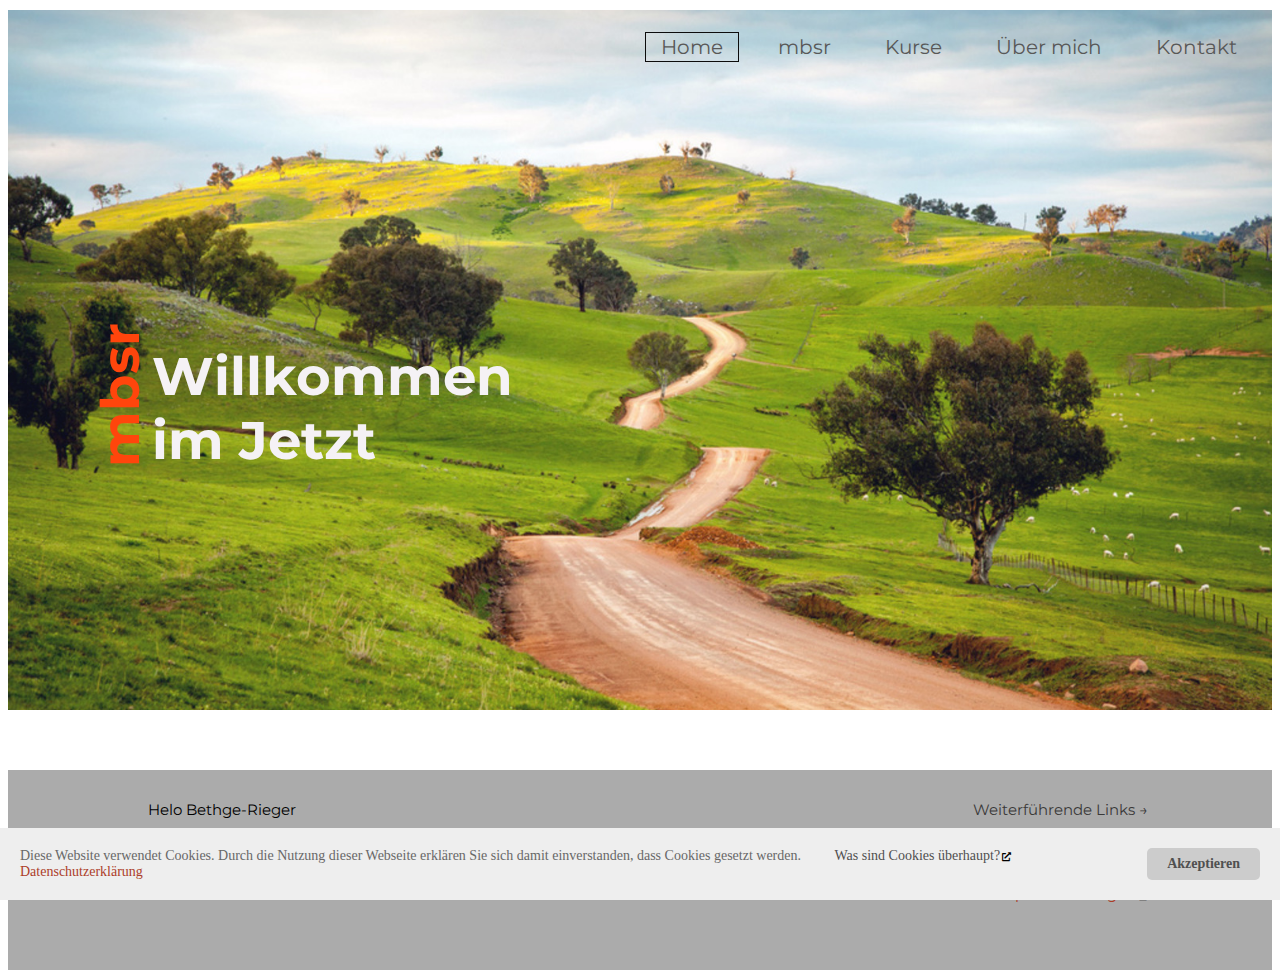
<file: index.html>
<!DOCTYPE html>
<html lang="en">

<head>
    <meta charset="UTF-8">
    <meta name="viewport" content="width=device-width, initial-scale=1.0">
    <meta name="robots" content="index, follow, archive" />
    <meta name="author" content="Helo Bethge-Rieger">
    <meta name="description" content="Achtsamkeit (engl. mindfulness) ist ein Moment passiver Geistesgegenwart, in dem ein Mensch hellwach
        den gegenwärtigen Zustand seiner direkten Umwelt, seines Körpers und seines Gemüts erfährt, ohne von
        Gedankenströmen, Erinnerungen, Phantasien oder starken Emotionen abgelenkt zu sein, ohne darüber nachzudenken
        oder diese Wahrnehmungen zu bewerten. ">
    <meta name="keywords" content="Achtsamkeit, Stressabbau, mbsr ">
    <meta http-equiv="X-UA-Compatible" content="ie=edge">
    <link href="https://fonts.googleapis.com/css?family=Roboto:300&display=swap" rel="stylesheet">
    <link href="https://fonts.googleapis.com/css?family=Montserrat&display=swap" rel="stylesheet">
    <link rel="stylesheet" href="./CSS/style.css">
    <link rel="stylesheet" href="./CSS/all.css"> <!-- FontAwesome -->
    <title>mbsr im Allgäu | Willkommen zur Achtsamkeit</title>
</head>

<body>
    <header>
        <div class="header-bg-index">
            <div class="header-nav sticky">
                <ul>
                    <li class="listnav current"><a href="index.html">Home</a></li>
                    <li class="listnav"><a href="was-ist-mbsr.html">mbsr</a></li>
                    <li class="listnav"><a href="mbsr-kurse.html">Kurse</a></li>
                    <li class="listnav"><a href="uebermich.html">&Uuml;ber mich</a></li>
                    <li class="listnav"><a href="mbsr-kontakt.html">Kontakt</a></li>
                </ul>
            </div>
            <div class="header-logo-index">
                <div class="header-logo-vert">
                    <h1><span class="logo-vertical">mbsr </span></h1>
                </div>

                <div class="header-logo-hor">

                    <h1>Willkommen<br>im Jetzt</h1>
                </div>
            </div>
        </div>
    </header>
    <!-- <div class="main-wrapper">
        <article>
            <div class="top-content">

            </div>
            <div class="content-einzel">

            </div> -->
    <!-- content-einzel ENDE
        </article>
    </div> -->
    <div class="footer-wrapper">
        <footer>
            <div class="footer-content-doppel">
                <div class="footer-cd-doppel">
                    <div class="footer-titel">
                        <p>Helo Bethge-Rieger</p>
                    </div>

                    <div class="footer-nav">
                        <ul>
                            <li class="listfooter"><a href="impressum.html">Impressum</a> |</li>
                            <li class="listfooter"><a href="datenschutz.html">Datenschutz</a> |</li>
                            <li class="listfooter"><a href="geschaeftsbed.html">Allg. Gesch&auml;ftsbedingungen</a></li>
                        </ul>
                    </div>

                    <div class="footer-abschluss">
                        <p>&#169; <span class="nach-copy">2019 Nannenbach 6, 88299 Leutkirch</span>
                        </p>
                    </div>
                </div>
                <div class="footer-cd-doppel">
                    <div class="footer-titel-weiter">
                        <p> Weiterführende Links &#8594;</p>
                    </div>
                    <div class="footer-nav-weiter">
                        <ul>

                            <li class="listfooter-weiter"><a href="https://www.mbsr-verband.de">mbsr-Verband</a></li>
                            <li class="listfooter-weiter"><a href="https://www.mbsr-freiburg.de">Europ&auml;isches
                                    Institut
                                    für Achtsamkeit in Freiburg</a>
                            </li>
                            <li class="listfooter-weiter"><a
                                    href="https://www.supervision-allgaeu.de">Supervision-Allg&auml;u</a></li>
                        </ul>
                    </div>
                </div>
            </div>
        </footer>
    </div>

    <!-- Cookie Banner Script Start -->
    <div id="mbmcookie">
        <a onClick="var d = new Date();d = new Date(d.getTime() +1000*60*60*24*90);document.cookie = 'mbmcookie=1;expires='+ d.toGMTString() + ';';document.getElementById('mbmcookie').style.display = 'none';"
            class="button">Akzeptieren</a>
        <p class="cookiemessage">Diese Website verwendet Cookies. Durch die Nutzung dieser Webseite erkl&auml;ren Sie
            sich
            damit einverstanden, dass Cookies gesetzt werden.
            <a class="cookie-link cookie-what" href="https://cookiesandyou.com">Was sind Cookies überhaupt?</a>
            <a class="cookie-link cookie-ds" href="./datenschutz.html">Datenschutzerkl&auml;rung</a></p>
    </div>
    <script>
        var r = 0;
        a = document.cookie;
        while (a != '') {
            while (a.substr(0, 1) == ' ') {
                a = a.substr(1, a.length);
            }
            cn = a.substring(0, a.indexOf('='));
            if (a.indexOf(';') != -1) {
                cw = a.substring(a.indexOf('=') + 1, a.indexOf(';'));
            } else {
                cw = a.substr(a.indexOf('=') + 1, a.length);
            }
            if (cn == 'mbmcookie') {
                r = cw;
            }
            i = a.indexOf(';') + 1;
            if (i == 0) {
                i = a.length
            }
            a = a.substring(i, a.length);
        }
        if (r == '1') document.getElementById('mbmcookie').style.display = 'none';
    </script>
    <!-- Cookie Banner Script End -->

</body>

</html>
</file>
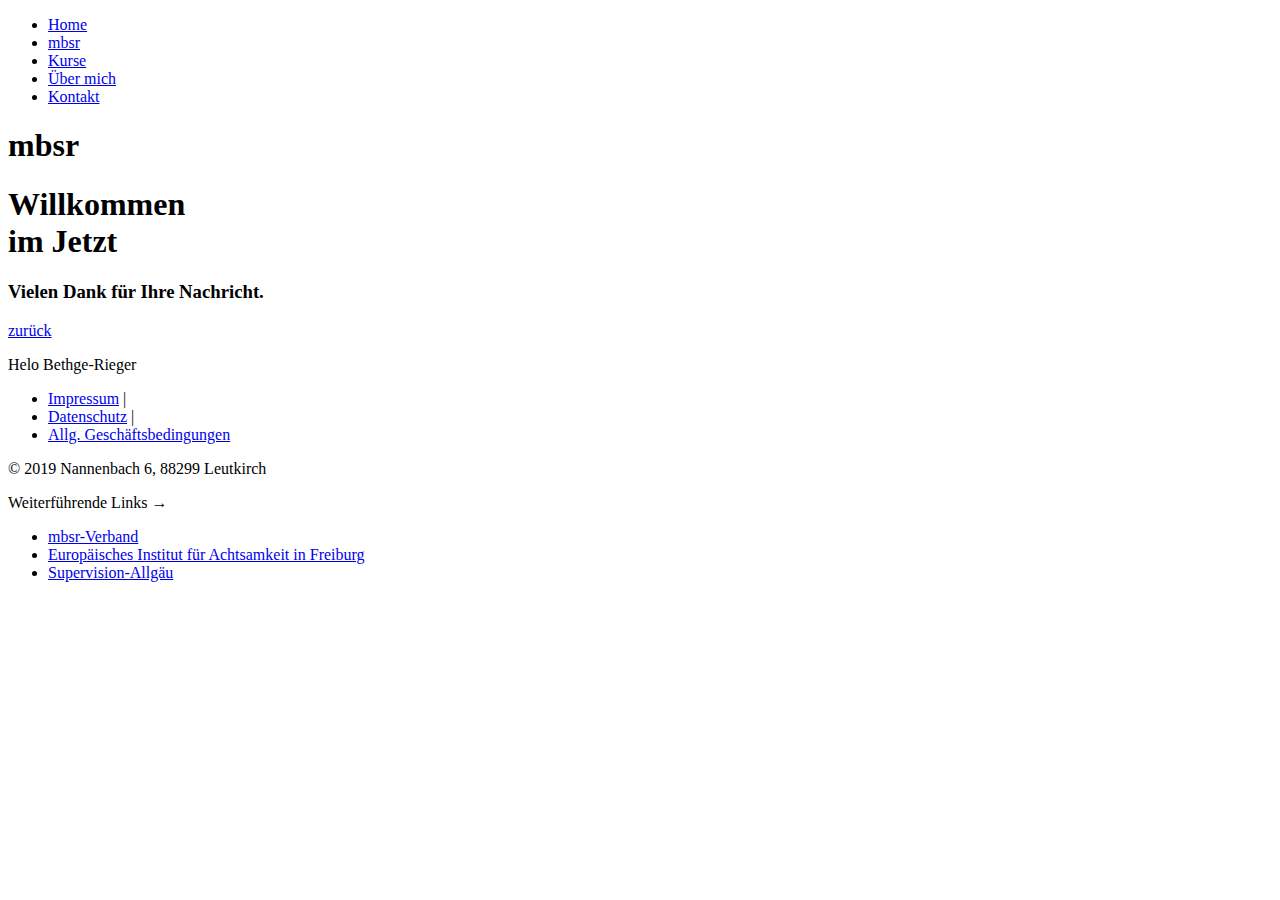
<file: antwortok.html>
<!DOCTYPE html>
<html lang="en">

<head>
    <meta charset="UTF-8">
    <meta name="viewport" content="width=device-width, initial-scale=1.0">
    <meta name="robots" content="index, follow, archive" />
    <meta name="author" content="Helo Bethge-Rieger">
    <meta name="description"
        content="Kontaktdaten von Helo Bethge-Rieger zur Information über mbsr Kurse und Achtsamkeitstage ">
    <meta name="keywords" content="Mailerfolg, mbsr im Allgäu, Achtsamkeit ">
    <meta http-equiv="X-UA-Compatible" content="ie=edge">
    <link href="https://fonts.googleapis.com/css?family=Roboto:300&display=swap" rel="stylesheet">
    <link href="https://fonts.googleapis.com/css?family=Montserrat&display=swap" rel="stylesheet">
    <link rel="stylesheet" href="https://www.mbsr-im-allgaeu.de/CSS/style.css">
    <link rel="stylesheet" href="https://www.mbsr-im-allgaeu.de/CSS/all.css">
    <!-- <link rel="stylesheet" href="./CSS/style.css">
    <link rel="stylesheet" href="./CSS/all.css">  -->
    <title>mbsr | Danke für die Nachricht</title>
</head>

<body>
    <header>
        <div class="header-bg-standard">
            <div class="header-nav">
                <ul>
                    <li class="listnav"><a href="http://www.mbsr-im-allgaeu.de/index.html">Home</a></li>
                    <li class="listnav"><a href="http://www.mbsr-im-allgaeu.de/was-ist-mbsr.html">mbsr</a></li>
                    <li class="listnav"><a href="http://www.mbsr-im-allgaeu.de/mbsr-kurse.html">Kurse</a></li>
                    <li class="listnav"><a href="http://www.mbsr-im-allgaeu.de/uebermich.html">&Uuml;ber mich</a></li>
                    <li class="listnav"><a href="http://www.mbsr-im-allgaeu.de/mbsr-kontakt.html">Kontakt</a></li>
                </ul>
            </div>

            <div class="header-logo-standard">
                <div class="header-logo-vert">
                    <div class="header-logo-standard">
                        <div class="header-logo-vert">
                            <h1><span class="logo-vertical">mbsr </span></h1>
                        </div>

                        <div class="header-logo-hor">

                            <h1>Willkommen<br>im Jetzt</h1>
                        </div>
                    </div>
                </div>
            </div>
        </div>
    </header>
    <div class="main-wrapper">
        <article>
            <div class="top-content mail-ok">
                <h3>Vielen Dank f&uuml;r Ihre Nachricht.</h3>
                <p> </p>

            </div>
            <p class="go-back"><a href="http://www.mbsr-im-allgaeu.de/mbsr-kontakt.html">zur&uuml;ck</a></p>
            <div class="content-einzel">

            </div>
            <!-- content-einzel ENDE -->
        </article>
    </div> <!-- main-wrapper ENDE -->
    <div class="footer-wrapper">
        <footer>
            <div class="footer-content-doppel">
                <div class="footer-cd-doppel">
                    <div class="footer-titel">
                        <p>Helo Bethge-Rieger</p>
                    </div>

                    <div class="footer-nav">
                        <ul>
                            <li class="listfooter"><a href="http://www.mbsr-im-allgaeu.de/impressum.html">Impressum</a>
                                |</li>
                            <li class="listfooter"><a
                                    href="http://www.mbsr-im-allgaeu.de/datenschutz.html">Datenschutz</a> |
                            </li>
                            <li class="listfooter"><a href="http://www.mbsr-im-allgaeu.de/geschaeftsbed.html">Allg.
                                    Gesch&auml;ftsbedingungen</a></li>
                        </ul>
                    </div>

                    <div class="footer-abschluss">
                        <p>&#169; <span class="nach-copy">2019 Nannenbach 6, 88299 Leutkirch</span>
                        </p>
                    </div>
                </div>
                <div class="footer-cd-doppel">
                    <div class="footer-titel-weiter">
                        <p> Weiterf&uuml;hrende Links &#8594;</p>
                    </div>
                    <div class="footer-nav-weiter">
                        <ul>
                            <li class="listfooter-weiter"><a href="https://www.mbsr-verband.de">mbsr-Verband</a></li>
                            <li class="listfooter-weiter"><a href="https://www.mbsr-freiburg.de">Europ&auml;isches
                                    Institut
                                    f&uuml;r Achtsamkeit in Freiburg</a>
                            </li>
                            <li class="listfooter-weiter"><a
                                    href="https://www.supervision-allgaeu.de">Supervision-Allg&auml;u</a></li>
                        </ul>
                    </div>
                </div>
            </div>
        </footer>
    </div>



</body>

</html>
</file>
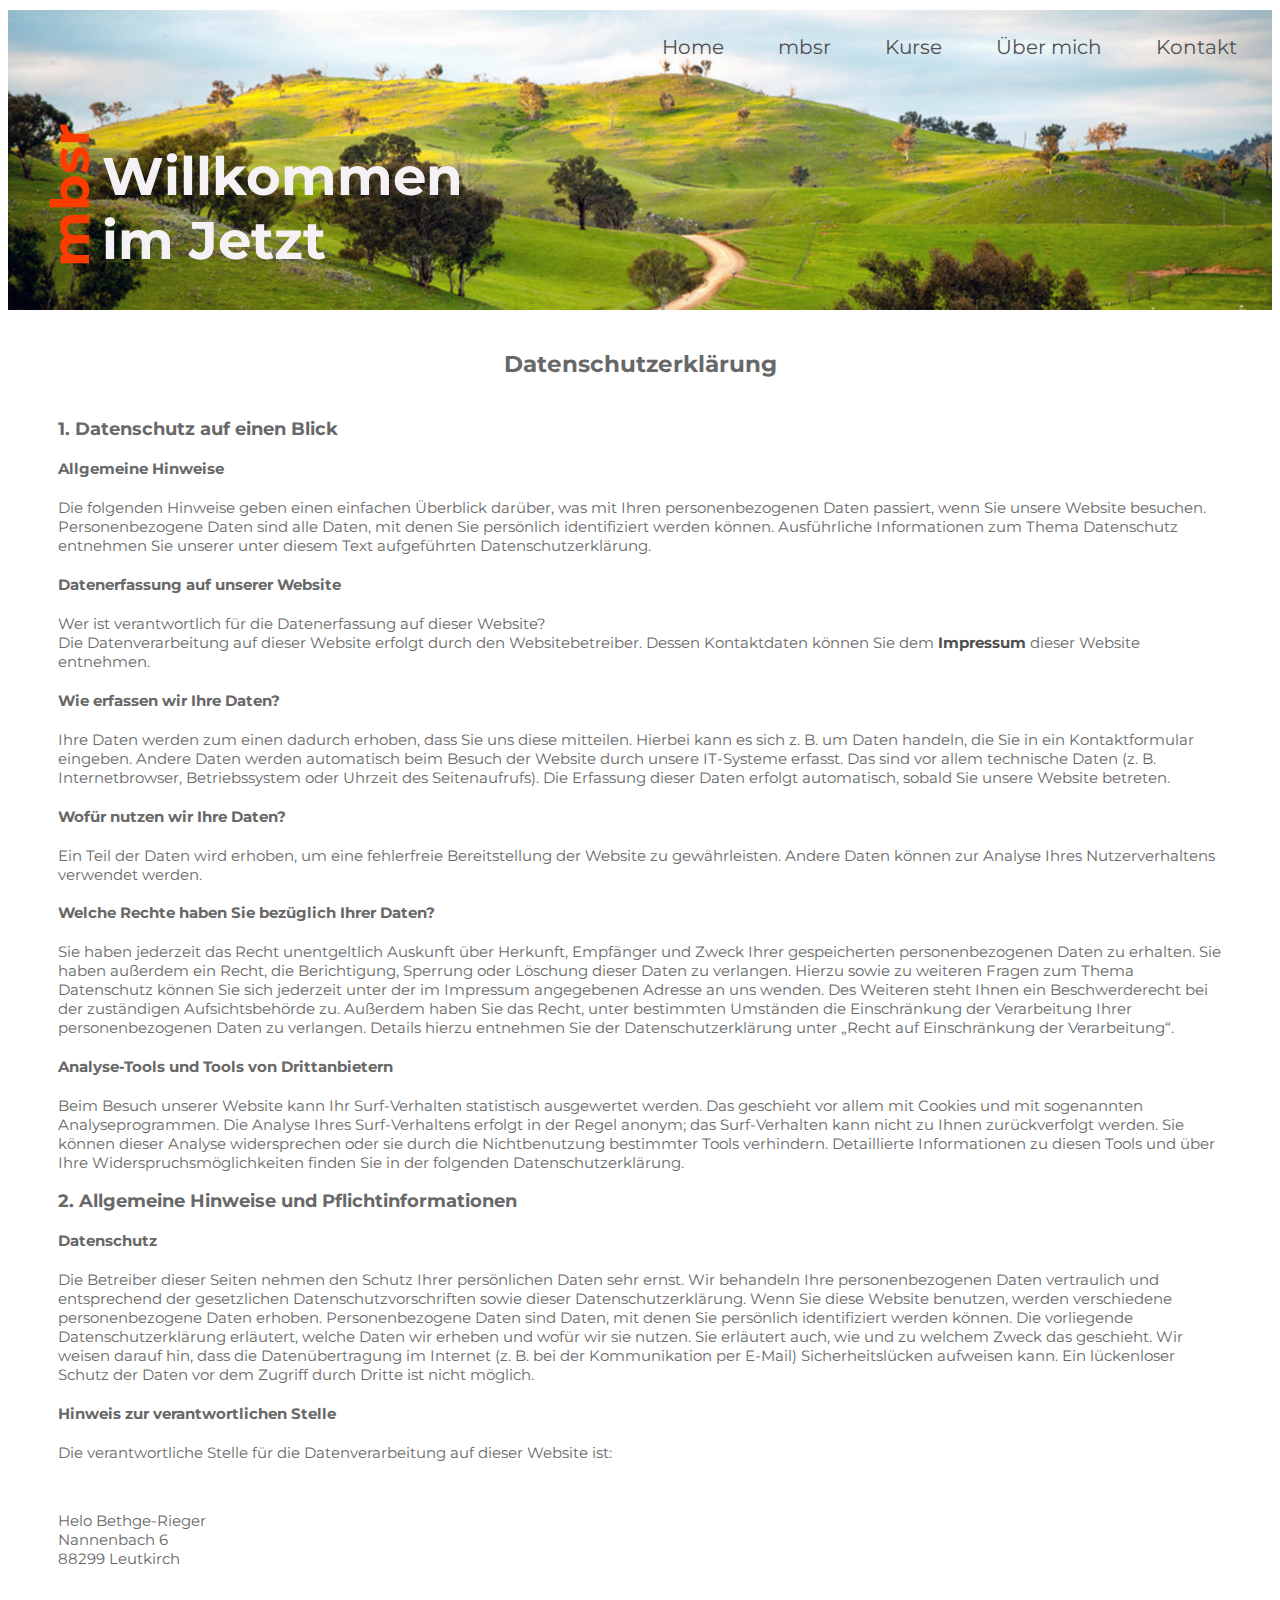
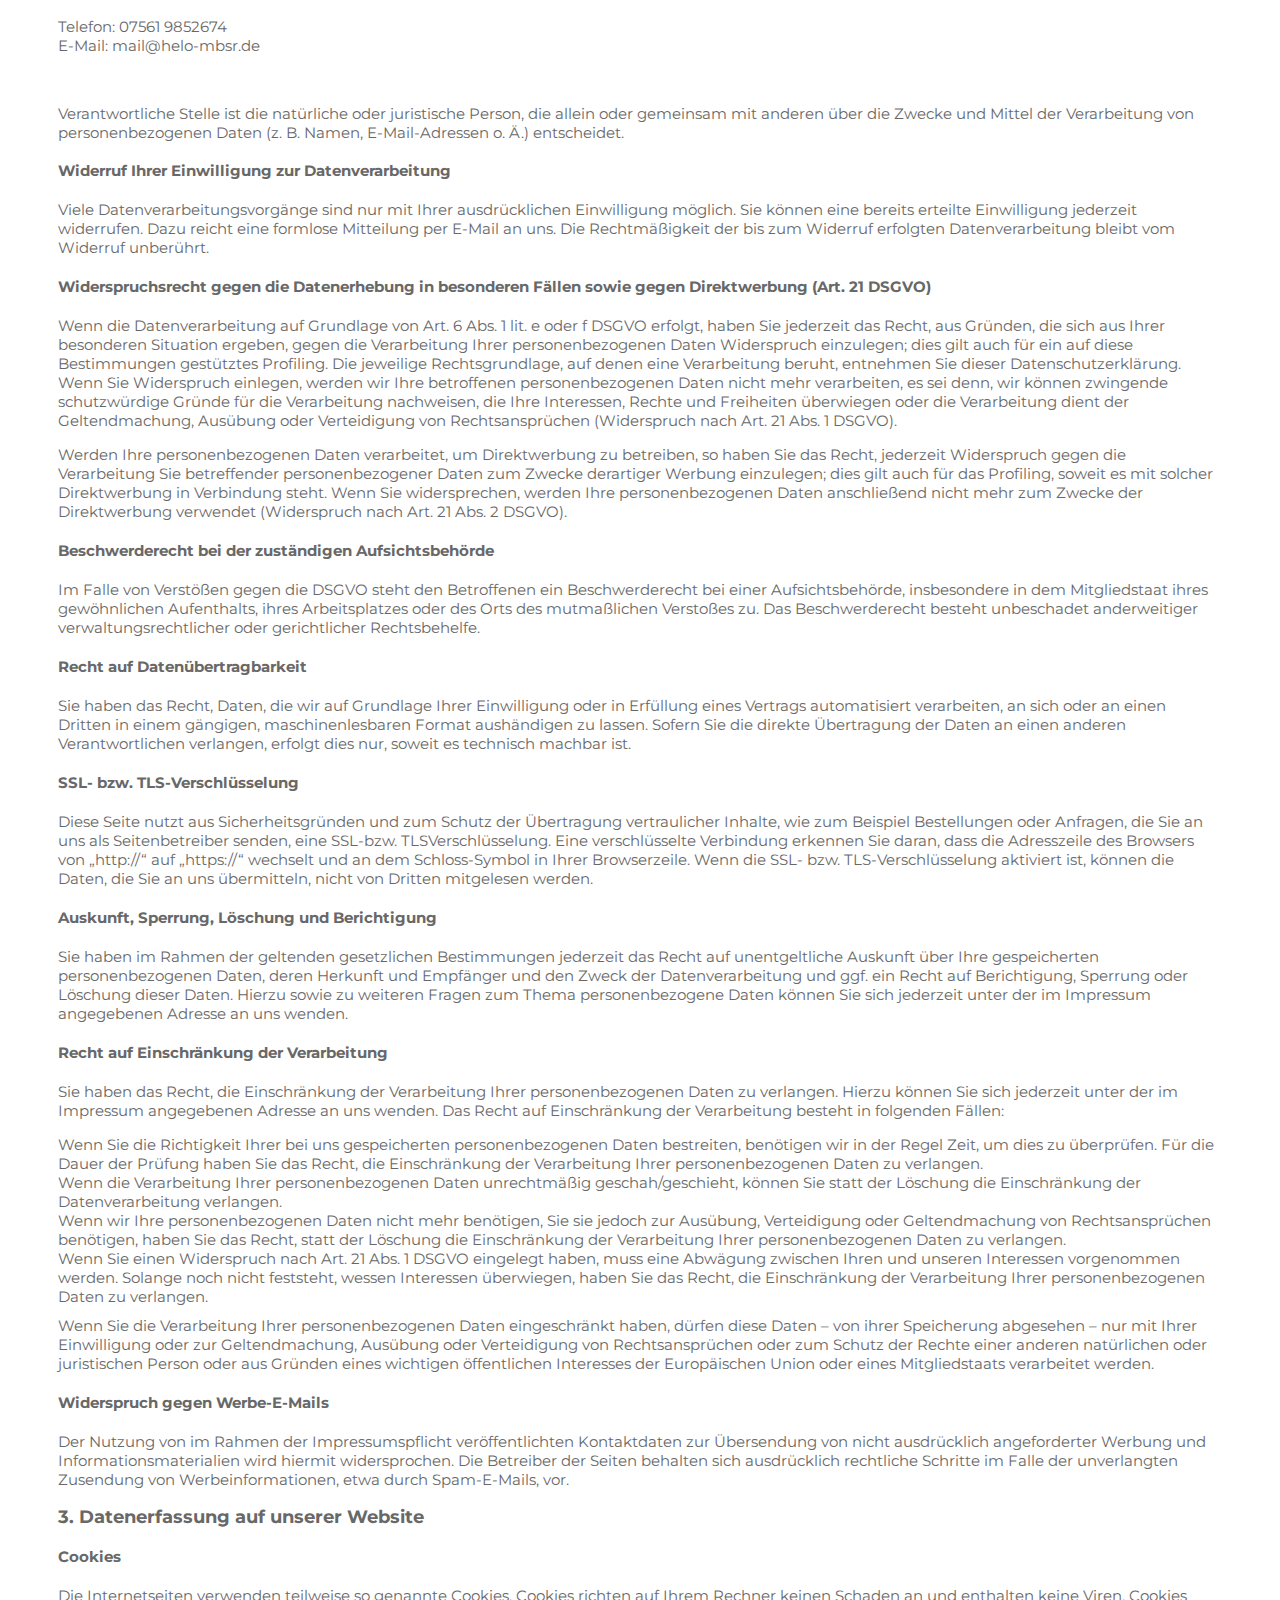
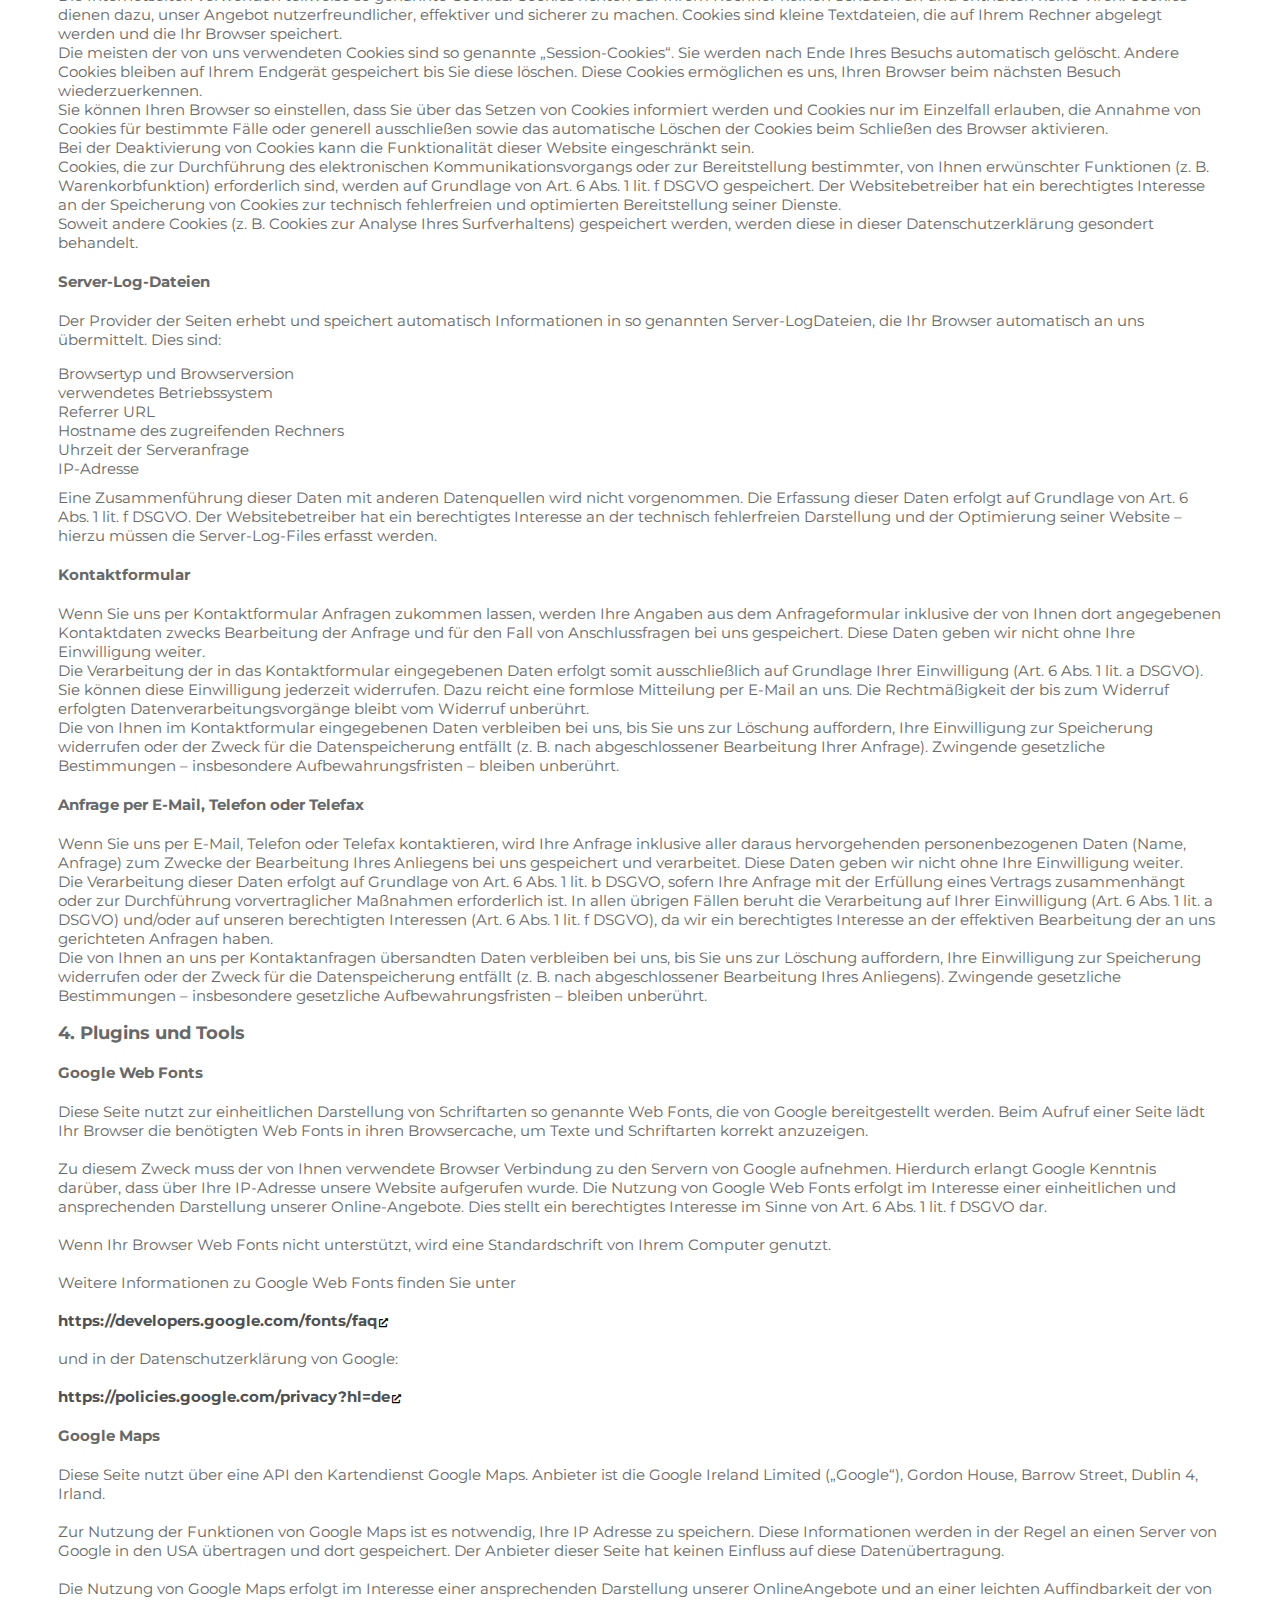
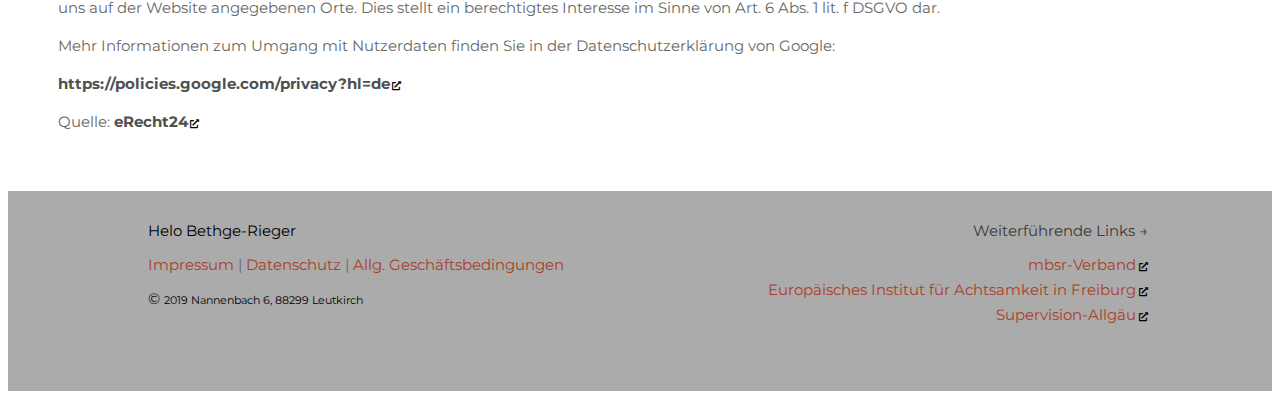
<file: datenschutz.html>
<!DOCTYPE html>
<html lang="en">

<head>
    <meta charset="UTF-8">
    <meta name="viewport" content="width=device-width, initial-scale=1.0">
    <meta name="robots" content="index, follow, archive" />
    <meta name="author" content="Helo Bethge-Rieger">
    <meta name="description" content="Informationen zum Datenschutz auf mbsr im Allgäu">
    <meta name="keywords" content="Datenschutz, mbsr im Allgäu, ">
    <meta http-equiv="X-UA-Compatible" content="ie=edge">
    <link href="https://fonts.googleapis.com/css?family=Roboto:300&display=swap" rel="stylesheet">
    <link href="https://fonts.googleapis.com/css?family=Montserrat&display=swap" rel="stylesheet">
    <link rel="stylesheet" href="./CSS/style.css">
    <link rel="stylesheet" href="./CSS/all.css"> <!-- FontAwesome -->
    <title>mbsr im Allgäu | Datenschutzerkl&auml;rung</title>
</head>

<body>

    <header>
        <div class="header-bg-standard">
            <div class="header-nav">
                <ul>
                    <li class="listnav"><a href="index.html">Home</a></li>
                    <li class="listnav"><a href="was-ist-mbsr.html">mbsr</a></li>
                    <li class="listnav"><a href="mbsr-kurse.html">Kurse</a></li>
                    <li class="listnav"><a href="uebermich.html">&Uuml;ber mich</a></li>
                    <li class="listnav"><a href="mbsr-kontakt.html">Kontakt</a></li>
                </ul>
            </div>
            <div class="header-logo-standard">
                <div class="header-logo-vert">
                    <h1><span class="logo-vertical">mbsr </span></h1>
                </div>

                <div class="header-logo-hor">

                    <h1>Willkommen<br>im Jetzt</h1>
                </div>
            </div>

        </div>
    </header>
    <div class="main-wrapper">
        <article>
            <div class="top-content">
                <div class="titel">
                    <h2>Datenschutzerkl&auml;rung</h2>
                </div>
            </div>
            <div class="content-einzel">
                <div class="textblock">
                    <h3>1. Datenschutz auf einen Blick</h3>

                    <h4>Allgemeine Hinweise</h4>

                    <p> Die folgenden Hinweise geben einen einfachen &Uuml;berblick darüber, was mit Ihren
                        personenbezogenen
                        Daten
                        passiert, wenn Sie unsere Website besuchen. Personenbezogene Daten sind alle Daten, mit denen
                        Sie
                        persönlich identifiziert werden können. Ausführliche Informationen zum Thema Datenschutz
                        entnehmen
                        Sie unserer unter diesem Text aufgeführten Datenschutzerklärung.</p>

                    <h4>Datenerfassung auf unserer Website</h4>

                    <p> Wer ist verantwortlich für die Datenerfassung auf dieser Website? <br>
                        Die Datenverarbeitung auf dieser Website erfolgt durch den Websitebetreiber. Dessen Kontaktdaten
                        können Sie dem <a href="impressum.html">Impressum</a> dieser Website entnehmen.</p>

                    <h4>Wie erfassen wir Ihre Daten?</h4>

                    <p></p> Ihre Daten werden zum einen dadurch erhoben, dass Sie uns diese mitteilen. Hierbei kann es
                    sich
                    z. B. um
                    Daten handeln, die Sie in ein Kontaktformular eingeben.
                    Andere Daten werden automatisch beim Besuch der Website durch unsere IT-Systeme erfasst. Das sind
                    vor
                    allem technische Daten (z. B. Internetbrowser, Betriebssystem oder Uhrzeit des Seitenaufrufs). Die
                    Erfassung dieser Daten erfolgt automatisch, sobald Sie unsere Website betreten.

                    <h4>Wofür nutzen wir Ihre Daten?</h4>

                    <p> Ein Teil der Daten wird erhoben, um eine fehlerfreie Bereitstellung der Website zu
                        gewährleisten. Andere
                        Daten können zur Analyse Ihres Nutzerverhaltens verwendet werden.</p>

                    <h4>Welche Rechte haben Sie bezüglich Ihrer Daten?</h4>

                    <p>Sie haben jederzeit das Recht unentgeltlich Auskunft über Herkunft, Empfänger und Zweck Ihrer
                        gespeicherten personenbezogenen Daten zu erhalten. Sie haben außerdem ein Recht, die
                        Berichtigung,
                        Sperrung oder Löschung dieser Daten zu verlangen. Hierzu sowie zu weiteren Fragen zum Thema
                        Datenschutz können Sie sich jederzeit unter der im Impressum angegebenen Adresse an uns wenden.
                        Des
                        Weiteren steht Ihnen ein Beschwerderecht bei der zuständigen Aufsichtsbehörde zu.
                        Außerdem haben Sie das Recht, unter bestimmten Umständen die Einschränkung der Verarbeitung
                        Ihrer
                        personenbezogenen Daten zu verlangen. Details hierzu entnehmen Sie der Datenschutzerklärung
                        unter
                        „Recht auf Einschränkung der Verarbeitung“.</p>

                    <h4>Analyse-Tools und Tools von Drittanbietern</h4>

                    <p> Beim Besuch unserer Website kann Ihr Surf-Verhalten statistisch ausgewertet werden. Das
                        geschieht
                        vor
                        allem mit Cookies und mit sogenannten Analyseprogrammen. Die Analyse Ihres Surf-Verhaltens
                        erfolgt
                        in
                        der Regel anonym; das Surf-Verhalten kann nicht zu Ihnen zurückverfolgt werden.
                        Sie können dieser Analyse widersprechen oder sie durch die Nichtbenutzung bestimmter Tools
                        verhindern.
                        Detaillierte Informationen zu diesen Tools und über Ihre Widerspruchsmöglichkeiten finden Sie in
                        der
                        folgenden Datenschutzerklärung.</p>

                    <h3>2. Allgemeine Hinweise und Pflichtinformationen</h3>

                    <h4>Datenschutz</h4>

                    <p> Die Betreiber dieser Seiten nehmen den Schutz Ihrer persönlichen Daten sehr ernst. Wir behandeln
                        Ihre
                        personenbezogenen Daten vertraulich und entsprechend der gesetzlichen Datenschutzvorschriften
                        sowie
                        dieser Datenschutzerklärung.
                        Wenn Sie diese Website benutzen, werden verschiedene personenbezogene Daten erhoben.
                        Personenbezogene Daten sind Daten, mit denen Sie persönlich identifiziert werden können. Die
                        vorliegende
                        Datenschutzerklärung erläutert, welche Daten wir erheben und wofür wir sie nutzen. Sie erläutert
                        auch,
                        wie
                        und zu welchem Zweck das geschieht.
                        Wir weisen darauf hin, dass die Datenübertragung im Internet (z. B. bei der Kommunikation per
                        E-Mail)
                        Sicherheitslücken aufweisen kann. Ein lückenloser Schutz der Daten vor dem Zugriff durch Dritte
                        ist
                        nicht
                        möglich.</p>

                    <h4>Hinweis zur verantwortlichen Stelle</h4>

                    <p>Die verantwortliche Stelle für die Datenverarbeitung auf dieser Website ist:</p>
                    <br>
                    <p>Helo Bethge-Rieger <br>
                        Nannenbach 6<br>
                        88299 Leutkirch</p>
                    <br>
                    <p>Telefon: 07561 9852674 <br>
                        E-Mail: mail@helo-mbsr.de</p>
                    <br>
                    <p>Verantwortliche Stelle ist die natürliche oder juristische Person, die allein oder gemeinsam mit
                        anderen
                        über
                        die Zwecke und Mittel der Verarbeitung von personenbezogenen Daten (z. B. Namen, E-Mail-Adressen
                        o.
                        Ä.)
                        entscheidet.</p>

                    <h4>Widerruf Ihrer Einwilligung zur Datenverarbeitung</h4>

                    <p> Viele Datenverarbeitungsvorgänge sind nur mit Ihrer ausdrücklichen Einwilligung möglich. Sie
                        können
                        eine
                        bereits erteilte Einwilligung jederzeit widerrufen. Dazu reicht eine formlose Mitteilung per
                        E-Mail
                        an
                        uns.
                        Die Rechtmäßigkeit der bis zum Widerruf erfolgten Datenverarbeitung bleibt vom Widerruf
                        unberührt.
                    </p>

                    <h4>Widerspruchsrecht gegen die Datenerhebung in besonderen Fällen sowie gegen
                        Direktwerbung (Art. 21 DSGVO)</h4>

                    <p>Wenn die Datenverarbeitung auf Grundlage von Art. 6 Abs. 1 lit. e oder f DSGVO erfolgt, haben Sie
                        jederzeit das Recht, aus Gründen, die sich aus Ihrer besonderen Situation ergeben, gegen die
                        Verarbeitung
                        Ihrer personenbezogenen Daten Widerspruch einzulegen; dies gilt auch für ein auf diese
                        Bestimmungen
                        gestütztes Profiling. Die jeweilige Rechtsgrundlage, auf denen eine Verarbeitung beruht,
                        entnehmen
                        Sie
                        dieser Datenschutzerklärung. Wenn Sie Widerspruch einlegen, werden wir Ihre betroffenen
                        personenbezogenen Daten nicht mehr verarbeiten, es sei denn, wir können zwingende schutzwürdige
                        Gründe für die Verarbeitung nachweisen, die Ihre Interessen, Rechte und Freiheiten überwiegen
                        oder
                        die
                        Verarbeitung dient der Geltendmachung, Ausübung oder Verteidigung von Rechtsansprüchen
                        (Widerspruch nach Art. 21 Abs. 1 DSGVO).</p>

                    <p> Werden Ihre personenbezogenen Daten verarbeitet, um Direktwerbung zu betreiben, so haben Sie das
                        Recht, jederzeit Widerspruch gegen die Verarbeitung Sie betreffender personenbezogener Daten zum
                        Zwecke derartiger Werbung einzulegen; dies gilt auch für das Profiling, soweit es mit solcher
                        Direktwerbung in Verbindung steht. Wenn Sie widersprechen, werden Ihre personenbezogenen Daten
                        anschließend nicht mehr zum Zwecke der Direktwerbung verwendet (Widerspruch nach Art. 21 Abs. 2
                        DSGVO).
                    </p>

                    <h4>Beschwerderecht bei der zuständigen Aufsichtsbehörde</h4>

                    <p>Im Falle von Verstößen gegen die DSGVO steht den Betroffenen ein Beschwerderecht bei einer
                        Aufsichtsbehörde, insbesondere in dem Mitgliedstaat ihres gewöhnlichen Aufenthalts, ihres
                        Arbeitsplatzes
                        oder des Orts des mutmaßlichen Verstoßes zu. Das Beschwerderecht besteht unbeschadet
                        anderweitiger
                        verwaltungsrechtlicher oder gerichtlicher Rechtsbehelfe.</p>

                    <h4>Recht auf Datenübertragbarkeit</h4>

                    <p> Sie haben das Recht, Daten, die wir auf Grundlage Ihrer Einwilligung oder in Erfüllung eines
                        Vertrags
                        automatisiert verarbeiten, an sich oder an einen Dritten in einem gängigen, maschinenlesbaren
                        Format
                        aushändigen zu lassen. Sofern Sie die direkte Übertragung der Daten an einen anderen
                        Verantwortlichen
                        verlangen, erfolgt dies nur, soweit es technisch machbar ist.</p>

                    <h4>SSL- bzw. TLS-Verschlüsselung</h4>

                    <p> Diese Seite nutzt aus Sicherheitsgründen und zum Schutz der Übertragung vertraulicher Inhalte,
                        wie
                        zum
                        Beispiel Bestellungen oder Anfragen, die Sie an uns als Seitenbetreiber senden, eine SSL-bzw.
                        TLSVerschlüsselung.
                        Eine verschlüsselte Verbindung erkennen Sie daran, dass die Adresszeile des Browsers von
                        „http://“ auf „https://“ wechselt und an dem Schloss-Symbol in Ihrer Browserzeile.
                        Wenn die SSL- bzw. TLS-Verschlüsselung aktiviert ist, können die Daten, die Sie an uns
                        übermitteln,
                        nicht
                        von Dritten mitgelesen werden.</p>

                    <h4>Auskunft, Sperrung, Löschung und Berichtigung</h4>

                    <p> Sie haben im Rahmen der geltenden gesetzlichen Bestimmungen jederzeit das Recht auf
                        unentgeltliche
                        Auskunft über Ihre gespeicherten personenbezogenen Daten, deren Herkunft und Empfänger und den
                        Zweck der Datenverarbeitung und ggf. ein Recht auf Berichtigung, Sperrung oder Löschung dieser
                        Daten.
                        Hierzu sowie zu weiteren Fragen zum Thema personenbezogene Daten können Sie sich jederzeit unter
                        der
                        im Impressum angegebenen Adresse an uns wenden.</p>

                    <h4>Recht auf Einschränkung der Verarbeitung</h4>

                    <p>Sie haben das Recht, die Einschränkung der Verarbeitung Ihrer personenbezogenen Daten zu
                        verlangen.
                        Hierzu können Sie sich jederzeit unter der im Impressum angegebenen Adresse an uns wenden. Das
                        Recht
                        auf Einschränkung der Verarbeitung besteht in folgenden Fällen:<br>
                        <ul class="ul-mit-deko">
                            <li>Wenn Sie die Richtigkeit Ihrer bei uns gespeicherten personenbezogenen Daten bestreiten,
                                benötigen
                                wir
                                in der Regel Zeit, um dies zu überprüfen. Für die Dauer der Prüfung haben Sie das Recht,
                                die
                                Einschränkung der Verarbeitung Ihrer personenbezogenen Daten zu verlangen.</li>
                            <li>Wenn die Verarbeitung Ihrer personenbezogenen Daten unrechtmäßig geschah/geschieht,
                                können
                                Sie
                                statt der Löschung die Einschränkung der Datenverarbeitung verlangen.</li>
                            <li>Wenn wir Ihre personenbezogenen Daten nicht mehr benötigen, Sie sie jedoch zur Ausübung,
                                Verteidigung oder Geltendmachung von Rechtsansprüchen benötigen, haben Sie das Recht,
                                statt
                                der
                                Löschung die Einschränkung der Verarbeitung Ihrer personenbezogenen Daten zu verlangen.
                            </li>
                            <li>Wenn Sie einen Widerspruch nach Art. 21 Abs. 1 DSGVO eingelegt haben, muss eine Abwägung
                                zwischen
                                Ihren und unseren Interessen vorgenommen werden. Solange noch nicht feststeht, wessen
                                Interessen
                                überwiegen, haben Sie das Recht, die Einschränkung der Verarbeitung Ihrer
                                personenbezogenen
                                Daten
                                zu verlangen.</li>
                        </ul>
                        Wenn Sie die Verarbeitung Ihrer personenbezogenen Daten eingeschränkt haben, dürfen diese Daten
                        –
                        von
                        ihrer Speicherung abgesehen – nur mit Ihrer Einwilligung oder zur Geltendmachung, Ausübung oder
                        Verteidigung von Rechtsansprüchen oder zum Schutz der Rechte einer anderen natürlichen oder
                        juristischen Person oder aus Gründen eines wichtigen öffentlichen Interesses der Europäischen
                        Union
                        oder
                        eines Mitgliedstaats verarbeitet werden.
                    </p>

                    <h4>Widerspruch gegen Werbe-E-Mails</h4>

                    <p> Der Nutzung von im Rahmen der Impressumspflicht veröffentlichten Kontaktdaten zur Übersendung
                        von
                        nicht ausdrücklich angeforderter Werbung und Informationsmaterialien wird hiermit widersprochen.
                        Die
                        Betreiber der Seiten behalten sich ausdrücklich rechtliche Schritte im Falle der unverlangten
                        Zusendung
                        von
                        Werbeinformationen, etwa durch Spam-E-Mails, vor.</p>

                    <h3>3. Datenerfassung auf unserer Website</h3>

                    <h4>Cookies</h4>

                    <p>Die Internetseiten verwenden teilweise so genannte Cookies. Cookies richten auf Ihrem Rechner
                        keinen
                        Schaden an und enthalten keine Viren. Cookies dienen dazu, unser Angebot nutzerfreundlicher,
                        effektiver
                        und sicherer zu machen. Cookies sind kleine Textdateien, die auf Ihrem Rechner abgelegt werden
                        und
                        die
                        Ihr
                        Browser speichert.
                        <br>
                        Die meisten der von uns verwendeten Cookies sind so genannte „Session-Cookies“. Sie werden nach
                        Ende
                        Ihres Besuchs automatisch gelöscht. Andere Cookies bleiben auf Ihrem Endgerät gespeichert bis
                        Sie
                        diese
                        löschen. Diese Cookies ermöglichen es uns, Ihren Browser beim nächsten Besuch wiederzuerkennen.
                        <br>
                        Sie können Ihren Browser so einstellen, dass Sie über das Setzen von Cookies informiert werden
                        und
                        Cookies nur im Einzelfall erlauben, die Annahme von Cookies für bestimmte Fälle oder generell
                        ausschließen
                        sowie das automatische Löschen der Cookies beim Schließen des Browser aktivieren.
                        ​<br>
                        Bei der Deaktivierung von Cookies kann die Funktionalität dieser Website eingeschränkt sein.
                        <br>
                        Cookies, die zur Durchführung des elektronischen Kommunikationsvorgangs oder zur Bereitstellung
                        bestimmter, von Ihnen erwünschter Funktionen (z. B. Warenkorbfunktion) erforderlich sind, werden
                        auf
                        Grundlage von Art. 6 Abs. 1 lit. f DSGVO gespeichert. Der Websitebetreiber hat ein berechtigtes
                        Interesse
                        an der Speicherung von Cookies zur technisch fehlerfreien und optimierten Bereitstellung seiner
                        Dienste.
                        <br>
                        Soweit andere Cookies (z. B. Cookies zur Analyse Ihres Surfverhaltens) gespeichert werden,
                        werden
                        diese
                        in
                        dieser Datenschutzerklärung gesondert behandelt.</p>

                    <h4>Server-Log-Dateien</h4>

                    <p> Der Provider der Seiten erhebt und speichert automatisch Informationen in so genannten
                        Server-LogDateien, die Ihr
                        Browser automatisch an uns übermittelt. Dies sind:
                        <ul class="ul-mit-deko">
                            <li>Browsertyp und Browserversion</li>
                            <li>verwendetes Betriebssystem</li>
                            <li>Referrer URL</li>
                            <li>Hostname des zugreifenden Rechners</li>
                            <li>Uhrzeit der Serveranfrage</li>
                            <li>IP-Adresse</li>
                        </ul>
                        Eine Zusammenführung dieser Daten mit anderen Datenquellen wird nicht vorgenommen.
                        Die Erfassung dieser Daten erfolgt auf Grundlage von Art. 6 Abs. 1 lit. f DSGVO. Der
                        Websitebetreiber hat ein berechtigtes Interesse an der technisch fehlerfreien Darstellung und
                        der
                        Optimierung seiner Website – hierzu müssen die Server-Log-Files erfasst werden.
                    </p>

                    <h4>Kontaktformular</h4>

                    <p> Wenn Sie uns per Kontaktformular Anfragen zukommen lassen, werden Ihre Angaben aus dem
                        Anfrageformular inklusive der von Ihnen dort angegebenen Kontaktdaten zwecks Bearbeitung der
                        Anfrage
                        und für den Fall von Anschlussfragen bei uns gespeichert. Diese Daten geben wir nicht ohne Ihre
                        Einwilligung weiter. <br>

                        Die Verarbeitung der in das Kontaktformular eingegebenen Daten erfolgt somit ausschließlich auf
                        Grundlage Ihrer Einwilligung (Art. 6 Abs. 1 lit. a DSGVO). Sie können diese Einwilligung
                        jederzeit
                        widerrufen.
                        Dazu reicht eine formlose Mitteilung per E-Mail an uns. Die Rechtmäßigkeit der bis zum Widerruf
                        erfolgten
                        Datenverarbeitungsvorgänge bleibt vom Widerruf unberührt. <br>

                        Die von Ihnen im Kontaktformular eingegebenen Daten verbleiben bei uns, bis Sie uns zur Löschung
                        auffordern, Ihre Einwilligung zur Speicherung widerrufen oder der Zweck für die Datenspeicherung
                        entfällt
                        (z. B. nach abgeschlossener Bearbeitung Ihrer Anfrage). Zwingende gesetzliche Bestimmungen –
                        insbesondere Aufbewahrungsfristen – bleiben unberührt. </p>

                    <h4>Anfrage per E-Mail, Telefon oder Telefax</h4>

                    <p> Wenn Sie uns per E-Mail, Telefon oder Telefax kontaktieren, wird Ihre Anfrage inklusive aller
                        daraus
                        hervorgehenden personenbezogenen Daten (Name, Anfrage) zum Zwecke der Bearbeitung Ihres
                        Anliegens
                        bei uns gespeichert und verarbeitet. Diese Daten geben wir nicht ohne Ihre Einwilligung weiter.
                        <br>

                        Die Verarbeitung dieser Daten erfolgt auf Grundlage von Art. 6 Abs. 1 lit. b DSGVO, sofern Ihre
                        Anfrage
                        mit
                        der Erfüllung eines Vertrags zusammenhängt oder zur Durchführung vorvertraglicher Maßnahmen
                        erforderlich ist. In allen übrigen Fällen beruht die Verarbeitung auf Ihrer Einwilligung (Art. 6
                        Abs. 1
                        lit. a
                        DSGVO) und/oder auf unseren berechtigten Interessen (Art. 6 Abs. 1 lit. f DSGVO), da wir ein
                        berechtigtes
                        Interesse an der effektiven Bearbeitung der an uns gerichteten Anfragen haben. <br>

                        Die von Ihnen an uns per Kontaktanfragen übersandten Daten verbleiben bei uns, bis Sie uns zur
                        Löschung
                        auffordern, Ihre Einwilligung zur Speicherung widerrufen oder der Zweck für die Datenspeicherung
                        entfällt
                        (z. B. nach abgeschlossener Bearbeitung Ihres Anliegens). Zwingende gesetzliche Bestimmungen –
                        insbesondere gesetzliche Aufbewahrungsfristen – bleiben unberührt.</p>

                    <h3>4. Plugins und Tools</h3>

                    <h4>Google Web Fonts</h4>

                    <p> Diese Seite nutzt zur einheitlichen Darstellung von Schriftarten so genannte Web Fonts, die von
                        Google
                        bereitgestellt werden. Beim Aufruf einer Seite lädt Ihr Browser die benötigten Web Fonts in
                        ihren
                        Browsercache, um Texte und Schriftarten korrekt anzuzeigen. <br><br>

                        Zu diesem Zweck muss der von Ihnen verwendete Browser Verbindung zu den Servern von Google
                        aufnehmen. Hierdurch erlangt Google Kenntnis darüber, dass über Ihre IP-Adresse unsere Website
                        aufgerufen wurde. Die Nutzung von Google Web Fonts erfolgt im Interesse einer einheitlichen und
                        ansprechenden Darstellung unserer Online-Angebote. Dies stellt ein berechtigtes Interesse im
                        Sinne
                        von
                        Art. 6 Abs. 1 lit. f DSGVO dar. <br><br>
                        Wenn Ihr Browser Web Fonts nicht unterstützt, wird eine Standardschrift von Ihrem Computer
                        genutzt.
                        <br><br>
                        Weitere Informationen zu Google Web Fonts finden Sie unter <br><br>
                        <a href="https://developers.google.com/fonts/faq"
                            rel="nofollow">https://developers.google.com/fonts/faq</a>
                        <br><br>
                        und in der Datenschutzerklärung von Google:
                        <br><br>
                        <a href="https://policies.google.com/privacy?hl=de"
                            rel="nofollow">https://policies.google.com/privacy?hl=de</a>
                    </p>

                    <h4>Google Maps</h4>

                    <p> Diese Seite nutzt über eine API den Kartendienst Google Maps. Anbieter ist die Google Ireland
                        Limited
                        („Google“), Gordon House, Barrow Street, Dublin 4, Irland. <br><br>

                        Zur Nutzung der Funktionen von Google Maps ist es notwendig, Ihre IP Adresse zu speichern. Diese
                        Informationen werden in der Regel an einen Server von Google in den USA übertragen und dort
                        gespeichert.
                        Der Anbieter dieser Seite hat keinen Einfluss auf diese Datenübertragung. <br><br>
                        ​
                        Die Nutzung von Google Maps erfolgt im Interesse einer ansprechenden Darstellung unserer
                        OnlineAngebote
                        und an einer
                        leichten Auffindbarkeit der von uns auf der Website angegebenen Orte. Dies stellt
                        ein berechtigtes Interesse im Sinne von Art. 6 Abs. 1 lit. f DSGVO dar. <br><br>

                        Mehr Informationen zum Umgang mit Nutzerdaten finden Sie in der Datenschutzerklärung von Google:
                        <br>
                        <br>
                        <a href="https://policies.google.com/privacy?hl=de "
                            rel="nofollow">https://policies.google.com/privacy?hl=de</a><br><br>

                        Quelle: <a href="https://www.e-recht24.de" rel="nofollow">eRecht24</a>
                    </p>
                </div>
            </div>
            <!-- content-einzel ENDE -->
        </article>

    </div> <!-- main-wrapper ENDE -->

    <div class="footer-wrapper">
        <footer>
            <div class="footer-content-doppel">
                <div class="footer-cd-doppel">
                    <div class="footer-titel">
                        <p>Helo Bethge-Rieger</p>
                    </div>

                    <div class="footer-nav">
                        <ul>
                            <li class="listfooter"><a href="impressum.html">Impressum</a> |</li>
                            <li class="listfooter"><a href="datenschutz.html">Datenschutz</a> |</li>
                            <li class="listfooter"><a href="geschaeftsbed.html">Allg. Geschäftsbedingungen</a></li>
                        </ul>
                    </div>

                    <div class="footer-abschluss">
                        <p>&#169; <span class="nach-copy">2019 Nannenbach 6, 88299 Leutkirch</span>
                        </p>
                    </div>
                </div>
                <div class="footer-cd-doppel">
                    <div class="footer-titel-weiter">
                        <p> Weiterführende Links &#8594;</p>
                    </div>
                    <div class="footer-nav-weiter">
                        <ul>
                            <li class="listfooter-weiter"><a href="https://www.mbsr-verband.de">mbsr-Verband</a></li>
                            <li class="listfooter-weiter"><a href="https://www.mbsr-freiburg.de">Europäisches Institut
                                    für Achtsamkeit in Freiburg</a>
                            </li>
                            <li class="listfooter-weiter"><a
                                    href="https://www.supervision-allgaeu.de">Supervision-Allgäu</a></li>
                        </ul>
                    </div>
                </div>
            </div>
        </footer>
    </div>

</body>

</html>
</file>
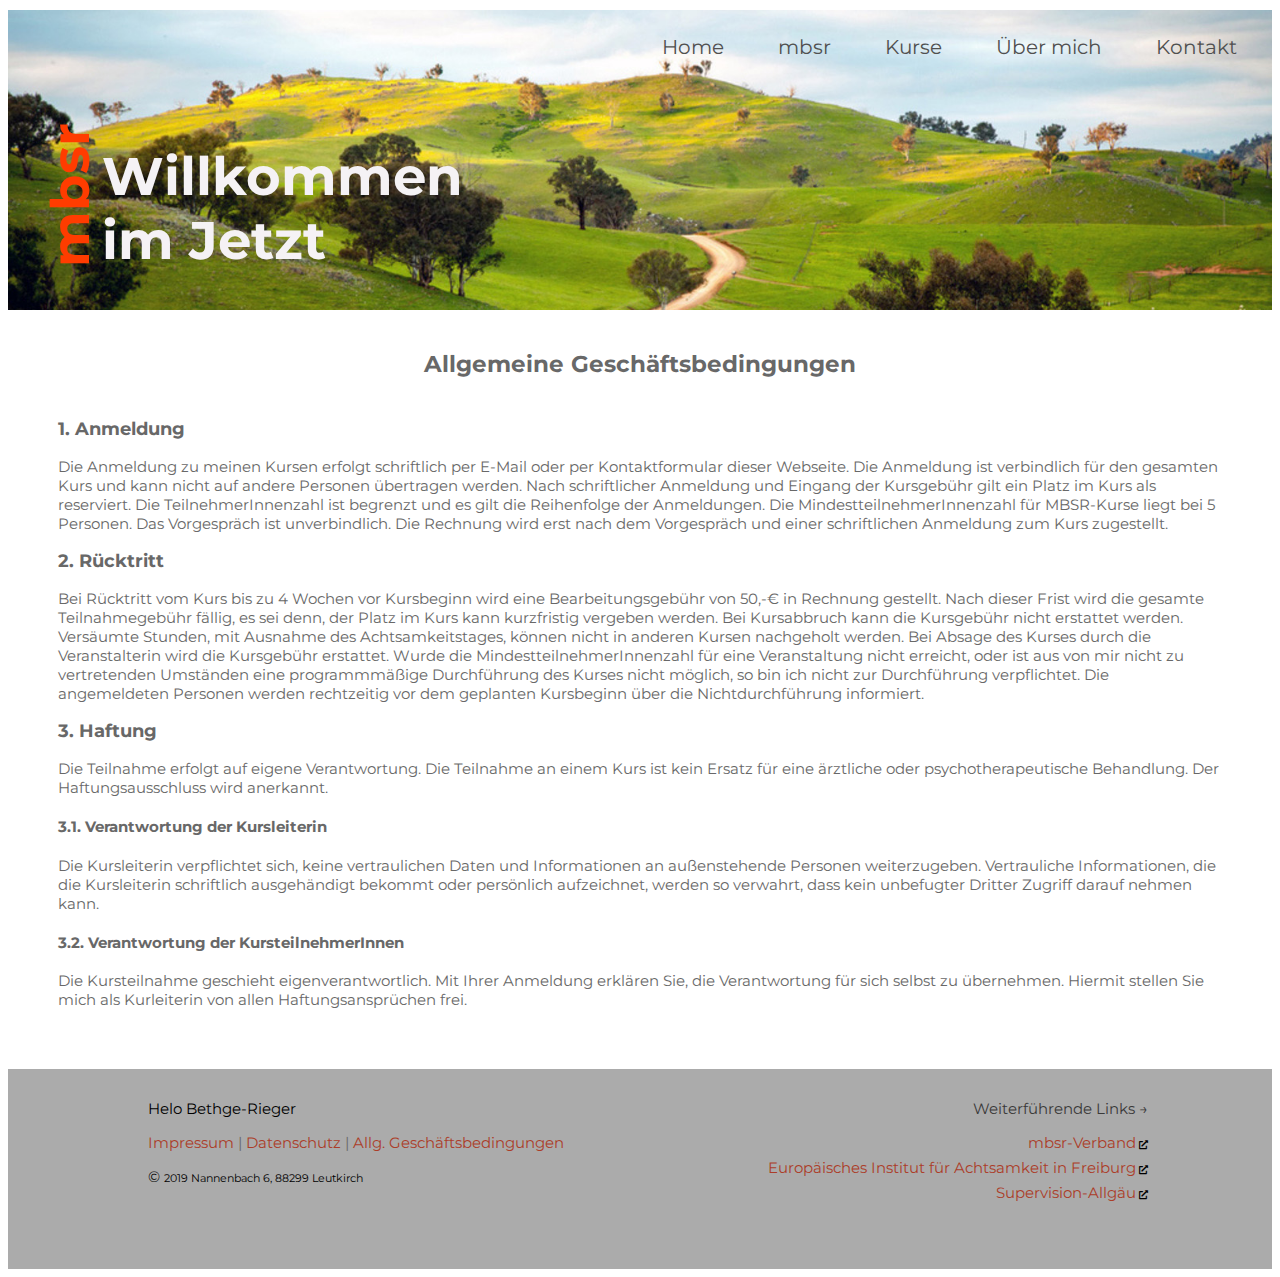
<file: geschaeftsbed.html>
<!DOCTYPE html>
<html lang="en">

<head>
    <meta charset="UTF-8">
    <meta name="viewport" content="width=device-width, initial-scale=1.0">
    <meta name="robots" content="index, follow, archive" />
    <meta name="author" content="Helo Bethge-Rieger">
    <meta name="description" content="Informationen zu den Allgemeinen Geschäftsbedingungen auf mbsr im Allgäu ">
    <meta name="keywords" content="Allgemeine Geschäftsbedingungen, mbsr im Allgäu">
    <meta http-equiv="X-UA-Compatible" content="ie=edge">
    <link href="https://fonts.googleapis.com/css?family=Roboto:300&display=swap" rel="stylesheet">
    <link href="https://fonts.googleapis.com/css?family=Montserrat&display=swap" rel="stylesheet">
    <link rel="stylesheet" href="./CSS/style.css">
    <link rel="stylesheet" href="./CSS/all.css"> <!-- FontAwesome -->
    <title>mbsr im Allgäu | Gesch&auml;ftsbedingungen</title>
</head>

<body>

    <header>
        <div class="header-bg-standard">
            <div class="header-nav">
                <ul>
                    <li class="listnav"><a href="index.html">Home</a></li>
                    <li class="listnav"><a href="was-ist-mbsr.html">mbsr</a></li>
                    <li class="listnav"><a href="mbsr-kurse.html">Kurse</a></li>
                    <li class="listnav"><a href="uebermich.html">&Uuml;ber mich</a></li>
                    <li class="listnav"><a href="mbsr-kontakt.html">Kontakt</a></li>
                </ul>
            </div>
            <div class="header-logo-standard">
                <div class="header-logo-vert">
                    <h1><span class="logo-vertical">mbsr </span></h1>
                </div>

                <div class="header-logo-hor">

                    <h1>Willkommen<br>im Jetzt</h1>
                </div>
            </div>

        </div>
    </header>
    <div class="main-wrapper">
        <article>
            <div class="top-content">
                <div class="titel">
                    <h2>Allgemeine Gesch&auml;ftsbedingungen</h2>
                </div>

            </div>
            <div class="content-einzel">
                <div class="textblock">
                    <h3>1. Anmeldung</h3>
                    <p>Die Anmeldung zu meinen Kursen erfolgt schriftlich per E-Mail oder per Kontaktformular dieser
                        Webseite. Die Anmeldung ist verbindlich für den gesamten Kurs und kann nicht auf andere
                        Personen
                        übertragen werden. Nach schriftlicher Anmeldung und Eingang der Kursgebühr gilt ein Platz im
                        Kurs als reserviert. Die TeilnehmerInnenzahl ist begrenzt und es gilt die Reihenfolge der
                        Anmeldungen. Die MindestteilnehmerInnenzahl für MBSR-Kurse liegt bei 5 Personen. Das
                        Vorgespräch
                        ist unverbindlich. Die Rechnung wird erst nach dem Vorgespräch und einer schriftlichen
                        Anmeldung
                        zum Kurs zugestellt.</p>


                    <h3>2. Rücktritt</h3>

                    <p> Bei Rücktritt vom Kurs bis zu 4 Wochen vor Kursbeginn wird eine Bearbeitungsgebühr von 50,-€
                        in
                        Rechnung gestellt. Nach dieser Frist wird die gesamte Teilnahmegebühr fällig, es sei denn,
                        der
                        Platz im Kurs kann kurzfristig vergeben werden. Bei Kursabbruch kann die Kursgebühr nicht
                        erstattet werden. Versäumte Stunden, mit Ausnahme des Achtsamkeitstages, können nicht in
                        anderen
                        Kursen nachgeholt werden. Bei Absage des Kurses durch die Veranstalterin wird die Kursgebühr
                        erstattet. Wurde die MindestteilnehmerInnenzahl für eine Veranstaltung nicht erreicht, oder
                        ist
                        aus von mir nicht zu vertretenden Umständen eine programmmäßige Durchführung des Kurses
                        nicht
                        möglich, so bin ich nicht zur Durchführung verpflichtet. Die angemeldeten Personen werden
                        rechtzeitig vor dem geplanten Kursbeginn über die Nichtdurchführung informiert.
                    </p>



                    <h3>3. Haftung</h3>
                    <p> Die Teilnahme erfolgt auf eigene Verantwortung. Die Teilnahme an einem Kurs ist kein Ersatz
                        für
                        eine ärztliche oder psychotherapeutische Behandlung. Der Haftungsausschluss wird anerkannt.
                    </p>



                    <h4>3.1. Verantwortung der Kursleiterin</h4>

                    <p> Die Kursleiterin verpflichtet sich, keine vertraulichen Daten und Informationen an
                        außenstehende
                        Personen weiterzugeben. Vertrauliche Informationen, die die Kursleiterin schriftlich
                        ausgehändigt bekommt oder persönlich aufzeichnet, werden so verwahrt, dass kein unbefugter
                        Dritter Zugriff darauf nehmen kann.</p>



                    <h4>3.2. Verantwortung der KursteilnehmerInnen</h4>

                    <p>Die Kursteilnahme geschieht eigenverantwortlich. Mit Ihrer Anmeldung erklären Sie, die
                        Verantwortung für sich selbst zu übernehmen. Hiermit stellen Sie mich als Kurleiterin von
                        allen
                        Haftungsansprüchen frei.</p>
                </div>

            </div>
            <!-- content-einzel ENDE -->
        </article>
    </div> <!-- main-wrapper ENDE -->
    <div class="footer-wrapper">
        <footer>
            <div class="footer-content-doppel">
                <div class="footer-cd-doppel">
                    <div class="footer-titel">
                        <p>Helo Bethge-Rieger</p>
                    </div>

                    <div class="footer-nav">
                        <ul>
                            <li class="listfooter"><a href="impressum.html">Impressum</a> |</li>
                            <li class="listfooter"><a href="datenschutz.html">Datenschutz</a> |</li>
                            <li class="listfooter"><a href="geschaeftsbed.html">Allg. Geschäftsbedingungen</a></li>
                        </ul>
                    </div>

                    <div class="footer-abschluss">
                        <p>&#169; <span class="nach-copy">2019 Nannenbach 6, 88299 Leutkirch</span>
                        </p>
                    </div>
                </div>
                <div class="footer-cd-doppel">
                    <div class="footer-titel-weiter">
                        <p> Weiterführende Links &#8594;</p>
                    </div>
                    <div class="footer-nav-weiter">
                        <ul>
                            <li class="listfooter-weiter"><a href="https://www.mbsr-verband.de">mbsr-Verband</a></li>
                            <li class="listfooter-weiter"><a href="https://www.mbsr-freiburg.de">Europäisches Institut
                                    für Achtsamkeit in Freiburg</a>
                            </li>
                            <li class="listfooter-weiter"><a
                                    href="https://www.supervision-allgaeu.de">Supervision-Allgäu</a></li>
                        </ul>
                    </div>
                </div>
            </div>
        </footer>
    </div>


</body>

</html>
</file>
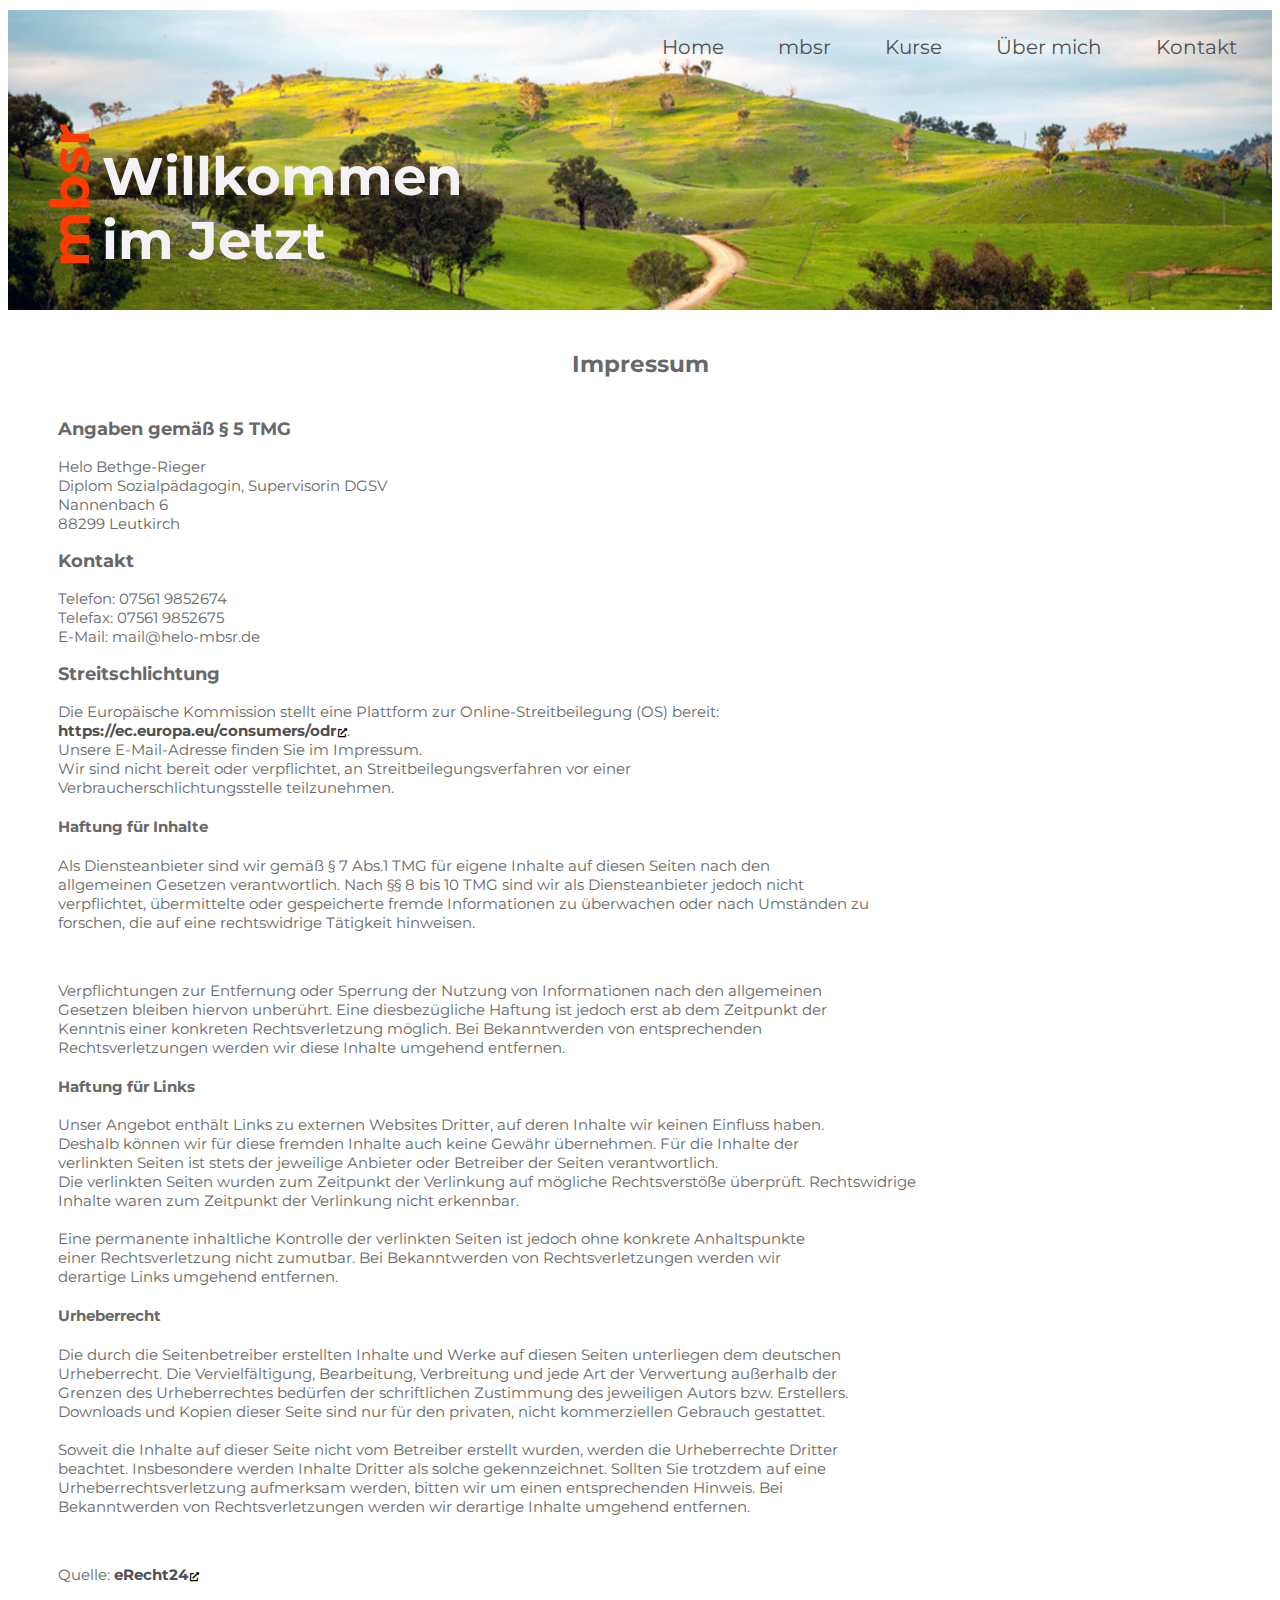
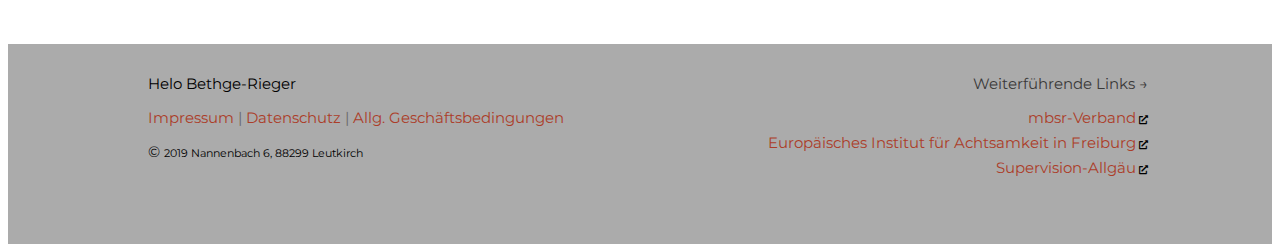
<file: impressum.html>
<!DOCTYPE html>
<html lang="en">

<head>
    <meta charset="UTF-8">
    <meta name="viewport" content="width=device-width, initial-scale=1.0">
    <meta name="robots" content="index, follow, archive" />
    <meta name="author" content="Helo Bethge-Rieger">
    <meta name="description" content="Das Impressum von mbsr im Allgäu">
    <meta name="keywords" content="Impressum, mbsr im Allgäu ">
    <meta http-equiv="X-UA-Compatible" content="ie=edge">
    <link href="https://fonts.googleapis.com/css?family=Roboto:300&display=swap" rel="stylesheet">
    <link href="https://fonts.googleapis.com/css?family=Montserrat&display=swap" rel="stylesheet">
    <link rel="stylesheet" href="./CSS/style.css">
    <link rel="stylesheet" href="./CSS/all.css"> <!-- FontAwesome -->
    <title>mbsr im Allgäu | Impressum</title>
</head>

<body>

    <header>
        <div class="header-bg-standard">
            <div class="header-nav">
                <ul>
                    <li class="listnav"><a href="index.html">Home</a></li>
                    <li class="listnav"><a href="was-ist-mbsr.html">mbsr</a></li>
                    <li class="listnav"><a href="mbsr-kurse.html">Kurse</a></li>
                    <li class="listnav"><a href="uebermich.html">&Uuml;ber mich</a></li>
                    <li class="listnav"><a href="mbsr-kontakt.html">Kontakt</a></li>
                </ul>
            </div>
            <div class="header-logo-standard">
                <div class="header-logo-vert">
                    <h1><span class="logo-vertical">mbsr </span></h1>
                </div>

                <div class="header-logo-hor">

                    <h1>Willkommen<br>im Jetzt</h1>
                </div>
            </div>

        </div>
    </header>
    <div class="main-wrapper">
        <article>
            <div class="top-content">
                <div class="titel">
                    <h2>Impressum</h2>
                </div>

            </div>
            <div class="content-einzel">
                <div class="textblock">
                    <h3>Angaben gem&auml;ß § 5 TMG</h3>
                    <p>Helo Bethge-Rieger</br>
                        Diplom Sozialpädagogin, Supervisorin DGSV</br>
                        Nannenbach 6</br>
                        88299 Leutkirch</p>
                    <h3>Kontakt</h3>

                    <p>Telefon: 07561 9852674</br>
                        Telefax: 07561 9852675</br>
                        E-Mail: mail@helo-mbsr.de</p>

                    <!-- <h3>Umsatzsteuer-ID</h3>

                    <p>Umsatzsteuer-Identifikationsnummer gemäß §27 a Umsatzsteuergesetz:</br>
                        XXXXXXXXXXXXX</p> -->

                    <h3>Streitschlichtung</h3>

                    <p>Die Europ&auml;ische Kommission stellt eine Plattform zur Online-Streitbeilegung (OS)
                        bereit:</br>
                        <a href="https://ec.europa.eu/consumers/odr"
                            rel="nofollow">https://ec.europa.eu/consumers/odr</a>.</br>
                        Unsere E-Mail-Adresse finden Sie im Impressum.</br>
                        Wir sind nicht bereit oder verpflichtet, an Streitbeilegungsverfahren vor einer</br>
                        Verbraucherschlichtungsstelle teilzunehmen.</p>

                    <h4>Haftung für Inhalte</h4>

                    <p>Als Diensteanbieter sind wir gemäß § 7 Abs.1 TMG für eigene Inhalte auf diesen Seiten nach
                        den</br>
                        allgemeinen Gesetzen verantwortlich. Nach §§ 8 bis 10 TMG sind wir als Diensteanbieter jedoch
                        nicht</br>
                        verpflichtet, übermittelte oder gespeicherte fremde Informationen zu überwachen oder nach
                        Umständen
                        zu</br>
                        forschen, die auf eine rechtswidrige Tätigkeit hinweisen.</p>
                    <br>
                    <p>Verpflichtungen zur Entfernung oder Sperrung der Nutzung von Informationen nach den
                        allgemeinen</br>
                        Gesetzen bleiben hiervon unberührt. Eine diesbezügliche Haftung ist jedoch erst ab dem Zeitpunkt
                        der</br>
                        Kenntnis einer konkreten Rechtsverletzung möglich. Bei Bekanntwerden von entsprechenden</br>
                        Rechtsverletzungen werden wir diese Inhalte umgehend entfernen.</p>

                    <h4>Haftung für Links</h4>

                    <p>Unser Angebot enthält Links zu externen Websites Dritter, auf deren Inhalte wir keinen Einfluss
                        haben.</br>
                        Deshalb können wir für diese fremden Inhalte auch keine Gewähr übernehmen. Für die Inhalte
                        der</br>
                        verlinkten Seiten ist stets der jeweilige Anbieter oder Betreiber der Seiten
                        verantwortlich.</br>
                        Die verlinkten Seiten wurden zum Zeitpunkt der Verlinkung auf mögliche Rechtsverstöße überprüft.
                        Rechtswidrige</br>
                        Inhalte waren zum Zeitpunkt der Verlinkung nicht erkennbar.</br>
                        <br>
                        Eine permanente inhaltliche Kontrolle der verlinkten Seiten ist jedoch ohne konkrete
                        Anhaltspunkte</br>
                        einer Rechtsverletzung nicht zumutbar. Bei Bekanntwerden von Rechtsverletzungen werden wir</br>
                        derartige Links umgehend entfernen.</p>

                    <h4>Urheberrecht</h4>

                    <p>Die durch die Seitenbetreiber erstellten Inhalte und Werke auf diesen Seiten unterliegen dem
                        deutschen</br>
                        Urheberrecht. Die Vervielfältigung, Bearbeitung, Verbreitung und jede Art der Verwertung
                        außerhalb
                        der</br>
                        Grenzen des Urheberrechtes bedürfen der schriftlichen Zustimmung des jeweiligen Autors bzw.
                        Erstellers.</br>
                        Downloads und Kopien dieser Seite sind nur für den privaten, nicht kommerziellen Gebrauch
                        gestattet.</br>
                        <br>
                        ​Soweit die Inhalte auf dieser Seite nicht vom Betreiber erstellt wurden, werden die
                        Urheberrechte
                        Dritter</br>
                        beachtet. Insbesondere werden Inhalte Dritter als solche gekennzeichnet. Sollten Sie trotzdem
                        auf
                        eine</br>
                        Urheberrechtsverletzung aufmerksam werden, bitten wir um einen entsprechenden Hinweis. Bei</br>
                        Bekanntwerden von Rechtsverletzungen werden wir derartige Inhalte umgehend entfernen.</p>
                    <br>
                    <p>Quelle: <a href="https://www.e-recht24.de" rel="nofollow">eRecht24</a></p>
                </div>
                <!-- content-einzel ENDE -->
            </div>

        </article>
    </div> <!-- main-wrapper ENDE -->
    <div class="footer-wrapper">
        <footer>
            <div class="footer-content-doppel">
                <div class="footer-cd-doppel">
                    <div class="footer-titel">
                        <p>Helo Bethge-Rieger</p>
                    </div>

                    <div class="footer-nav">
                        <ul>
                            <li class="listfooter"><a href="impressum.html">Impressum</a> |</li>
                            <li class="listfooter"><a href="datenschutz.html">Datenschutz</a> |</li>
                            <li class="listfooter"><a href="geschaeftsbed.html">Allg. Geschäftsbedingungen</a></li>
                        </ul>
                    </div>

                    <div class="footer-abschluss">
                        <p>&#169; <span class="nach-copy">2019 Nannenbach 6, 88299 Leutkirch</span>
                        </p>
                    </div>
                </div>
                <div class="footer-cd-doppel">
                    <div class="footer-titel-weiter">
                        <p> Weiterführende Links &#8594;</p>
                    </div>
                    <div class="footer-nav-weiter">
                        <ul>
                            <li class="listfooter-weiter"><a href="https://www.mbsr-verband.de">mbsr-Verband</a></li>
                            <li class="listfooter-weiter"><a href="https://www.mbsr-freiburg.de">Europäisches Institut
                                    für Achtsamkeit in Freiburg</a>
                            </li>
                            <li class="listfooter-weiter"><a
                                    href="https://www.supervision-allgaeu.de">Supervision-Allgäu</a></li>
                        </ul>
                    </div>
                </div>
            </div>
        </footer>
    </div>


</body>

</html>
</file>
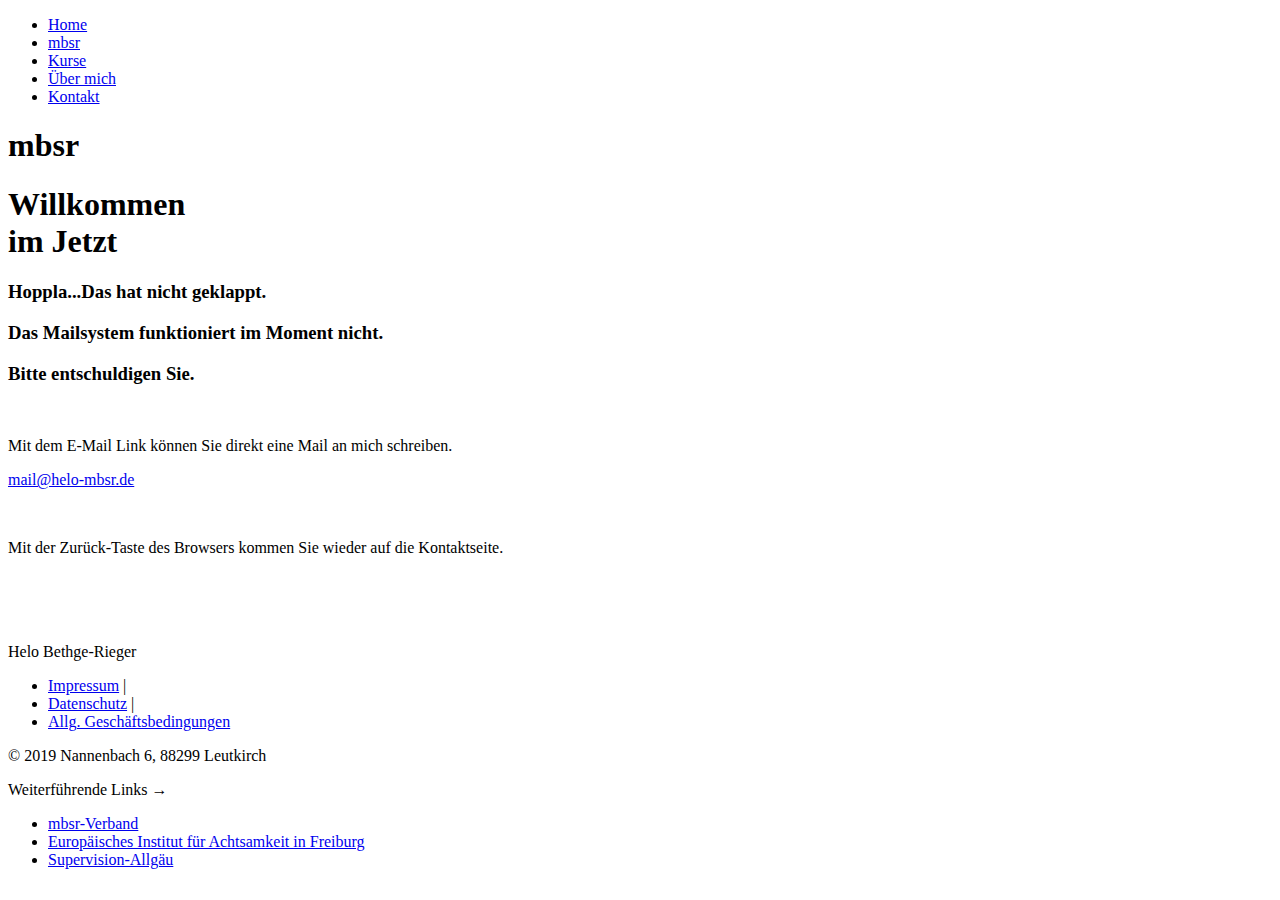
<file: mailfehler.html>
<!DOCTYPE html>
<html lang="en">

<head>
    <meta charset="UTF-8">
    <meta name="viewport" content="width=device-width, initial-scale=1.0">
    <meta name="robots" content="index, follow, archive" />
    <meta name="author" content="Helo Bethge-Rieger">
    <meta name="description"
        content="Kontaktdaten von Helo Bethge-Rieger zur Information über mbsr Kurse und Achtsamkeitstage ">
    <meta name="keywords" content="Mail nicht geklappt, mbsr im Allgäu, Achtsamkeit  ">
    <meta http-equiv="X-UA-Compatible" content="ie=edge">
    <link href="https://fonts.googleapis.com/css?family=Roboto:300&display=swap" rel="stylesheet">
    <link href="https://fonts.googleapis.com/css?family=Montserrat&display=swap" rel="stylesheet">
    <link rel="stylesheet" href="https://www.mbsr-im-allgaeu.de/CSS/style.css">
    <link rel="stylesheet" href="https://www.mbsr-im-allgaeu.de/CSS/all.css">
    <!-- <link rel="stylesheet" href="./CSS/style.css">
    <link rel="stylesheet" href="./CSS/all.css">  -->
    <title>mbsr | Mail Problem</title>
</head>

<body>
    <header>
        <div class="header-bg-standard">
            <div class="header-nav">
                <ul>
                    <li class="listnav"><a href="http://mbsr-im-allgaeu.de/index.html">Home</a></li>
                    <li class="listnav"><a href="http://mbsr-im-allgaeu.de/was-ist-mbsr.html">mbsr</a></li>
                    <li class="listnav"><a href="http://mbsr-im-allgaeu.de/mbsr-kurse.html">Kurse</a></li>
                    <li class="listnav"><a href="http://mbsr-im-allgaeu.de/uebermich.html">&Uuml;ber mich</a></li>
                    <li class="listnav"><a href="http://mbsr-im-allgaeu.de/mbsr-kontakt.html">Kontakt</a></li>
                </ul>
            </div>

            <div class="header-logo-standard">
                <div class="header-logo-vert">
                    <div class="header-logo-standard">
                        <div class="header-logo-vert">
                            <h1><span class="logo-vertical">mbsr </span></h1>
                        </div>

                        <div class="header-logo-hor">

                            <h1>Willkommen<br>im Jetzt</h1>
                        </div>
                    </div>
                </div>
            </div>
        </div>
    </header>
    <div class="main-wrapper">
        <article>
            <div class="top-content mail-bad">
                <h3>Hoppla...Das hat nicht geklappt.</h3>
                <h3>Das Mailsystem funktioniert im Moment nicht.</h3>
                <h3>Bitte entschuldigen Sie.</h3><br>
            </div>
            <p>Mit dem E-Mail Link können Sie direkt eine Mail an mich schreiben.</p>
            <p class="mail-bad-link"><a href="mailto:mail@helo-mbsr.de">mail@helo-mbsr.de</a></p><br>
            <p>Mit der Zur&uuml;ck-Taste des Browsers kommen Sie wieder auf die Kontaktseite.</p><br><br>

            <br>



            <div class="content-einzel">

            </div>
            <!-- content-einzel ENDE -->
        </article>
    </div> <!-- main-wrapper ENDE -->
    <div class="footer-wrapper">
        <footer>
            <div class="footer-content-doppel">
                <div class="footer-cd-doppel">
                    <div class="footer-titel">
                        <p>Helo Bethge-Rieger</p>
                    </div>

                    <div class="footer-nav">
                        <ul>
                            <li class="listfooter"><a href="http://www.mbsr-im-allgaeu.de/impressum.html">Impressum</a>
                                |</li>
                            <li class="listfooter"><a
                                    href="http://www.mbsr-im-allgaeu.de/datenschutz.html">Datenschutz</a> |
                            </li>
                            <li class="listfooter"><a href="http://www.mbsr-im-allgaeu.de/geschaeftsbed.html">Allg.
                                    Gesch&auml;ftsbedingungen</a></li>
                        </ul>
                    </div>

                    <div class="footer-abschluss">
                        <p>&#169; <span class="nach-copy">2019 Nannenbach 6, 88299 Leutkirch</span>
                        </p>
                    </div>
                </div>
                <div class="footer-cd-doppel">
                    <div class="footer-titel-weiter">
                        <p> Weiterf&uuml;hrende Links &#8594;</p>
                    </div>
                    <div class="footer-nav-weiter">
                        <ul>
                            <li class="listfooter-weiter"><a href="https://www.mbsr-verband.de">mbsr-Verband</a></li>
                            <li class="listfooter-weiter"><a href="https://www.mbsr-freiburg.de">Europ&auml;isches
                                    Institut
                                    f&uuml;r Achtsamkeit in Freiburg</a>
                            </li>
                            <li class="listfooter-weiter"><a
                                    href="https://www.supervision-allgaeu.de">Supervision-Allg&auml;u</a></li>
                        </ul>
                    </div>
                </div>
            </div>
        </footer>
    </div>



</body>

</html>
</file>
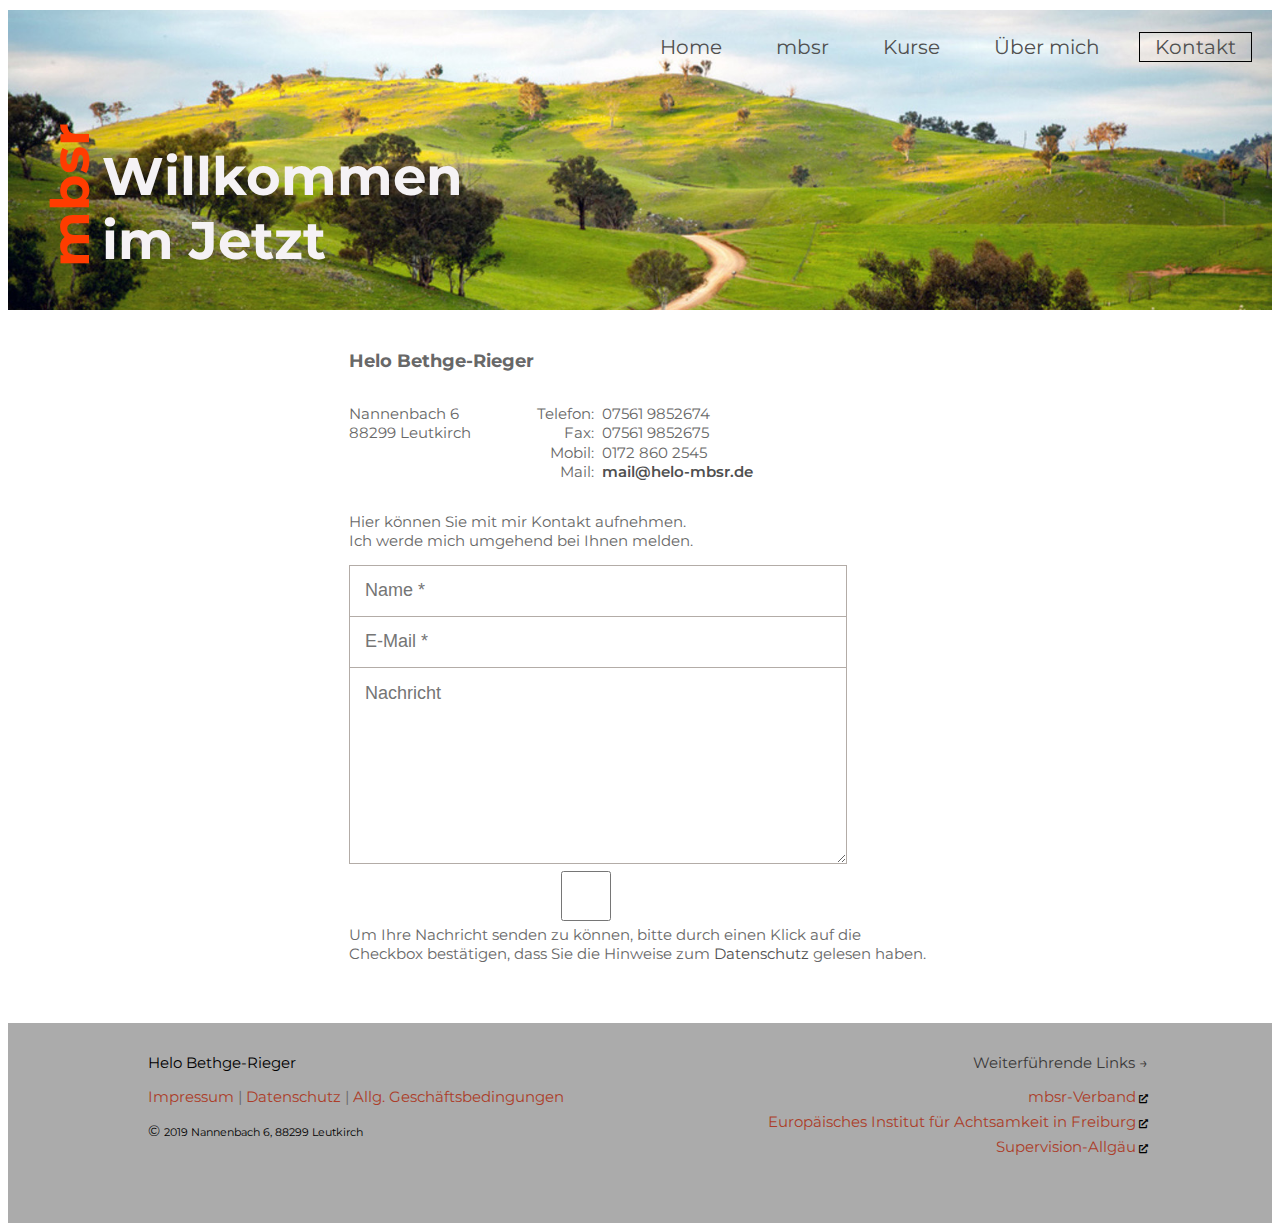
<file: mbsr-kontakt.html>
<!DOCTYPE html>
<html lang="de-DE">

<head>
    <meta charset="UTF-8">
    <meta name="viewport" content="width=device-width, initial-scale=1.0">
    <meta name="robots" content="index, follow, archive" />
    <meta name="author" content="Helo Bethge-Rieger">
    <meta name="description"
        content="Kontaktdaten von Helo Bethge-Rieger zur Information über mbsr Kurse und Achtsamkeitstage ">
    <meta name="keywords" content="Kontakt, Helo Bethge-Rieger ">
    <meta http-equiv="X-UA-Compatible" content="ie=edge">
    <link href="https://fonts.googleapis.com/css?family=Roboto:300&display=swap" rel="stylesheet">
    <link href="https://fonts.googleapis.com/css?family=Montserrat&display=swap" rel="stylesheet">
    <link rel="stylesheet" href="./CSS/style.css">
    <link rel="stylesheet" href="./CSS/all.css"> <!-- FontAwesome -->

    <title>mbsr im Allgäu | Kontaktdaten von Helo Bethge-Rieger</title>
</head>

<body>
    <header>
        <div class="header-bg-standard">
            <div class="header-nav">
                <ul>
                    <li class="listnav "><a href="index.html">Home</a></li>
                    <li class="listnav"><a href="was-ist-mbsr.html">mbsr</a></li>
                    <li class="listnav"><a href="mbsr-kurse.html">Kurse</a></li>
                    <li class="listnav"><a href="uebermich.html">&Uuml;ber mich</a></li>
                    <li class="listnav current"><a href="mbsr-kontakt.html">Kontakt</a></li>
                </ul>
            </div>
            <div class="header-logo-standard">
                <div class="header-logo-vert">
                    <h1><span class="logo-vertical">mbsr </span></h1>
                </div>

                <div class="header-logo-hor">

                    <h1>Willkommen<br>im Jetzt</h1>
                </div>
            </div>

        </div>
    </header>
    <div class="main-wrapper">
        <article>
            <div class="top-content">

            </div>
            <div class="content-einzel">
                <div class="sp-kontakt">

                    <div class="kurs">
                        <div class="kontakt-block">
                            <h3>Helo Bethge-Rieger</h3>
                            <div class="kontakt-daten">
                                <div class="anschrift">
                                    <p>Nannenbach 6<br>
                                        88299 Leutkirch<br>
                                        <br>
                                    </p>
                                </div>

                                <div class="telfaxmail">
                                    <div class="tefama-buchstaben">
                                        <p>Telefon: <br>
                                            Fax: <br>
                                            Mobil: <br>
                                            Mail: </p>
                                    </div>
                                    <div class="tefama-nummern">
                                        <p>07561 9852674 <br>
                                            07561 9852675 <br>
                                            0172 860 2545 <br>
                                            <a class="mail-link" href="mailto:mail@helo-mbsr.de">mail@helo-mbsr.de</a>
                                        </p>
                                    </div>
                                </div>
                            </div>

                        </div>

                    </div>
                </div>
                <div class="sp-kontakt">
                    <div class="textblock">
                        <!-- <h3>Kontaktformular
                        </h3> -->
                        <p>Hier können Sie mit mir Kontakt aufnehmen. <br>
                            Ich werde mich umgehend bei Ihnen melden.</p>
                    </div>
                    <form id="form_kontakt" class="topBefore" action="https://www.formular-chef.de/fc.cgi" method="post"
                        enctype="multipart/form-data">
                        <input type="hidden" name="empfaenger" value="helo@mbsr-im-allgaeu.de">
                        <input type="hidden" name="betreff" value="mbsr Homepage Allgemeine Anfrage Kontaktseite ">
                        <input type="hidden" name="absender_erweitert" value="##Name##">
                        <input type="hidden" name="pflicht" value="Name,absender">
                        <input type="hidden" name="_validierung_absender" value="email">
                        <input type="hidden" name="antwortseite_template" value="https://www.mbsr-im-allgaeu.de/antwortok.html">
                        <input type="hidden" name="fehler_template" value="https://mbsr-im-allgaeu.de/mailfehler.html">
                        <input type="hidden" name="referer" value="mbsr-im-allgaeu.de">

                        <input id="name" type="text" name="Name" placeholder="Name *"><br>
                        <input id="email" type="text" name="absender" placeholder="E-Mail *"><br>
                        <textarea id="nachricht" type="text" name="text" placeholder="Nachricht"></textarea><br>

                        <!-- <input type="checkbox" class="hackbox check_kontakt" id="mehr_lesen_lesbarkeit"> </span><br> -->
                        <input type="checkbox" class="check_kontakt" id="mehr_lesen_lesbarkeit"> <br>
                        <label class="checkbox_label" for="mehr_lesen_lesbarkeit">Um Ihre Nachricht senden zu können, bitte durch einen Klick
                            auf die Checkbox bestätigen, dass Sie die Hinweise zum
                            <a href="./datenschutz.html">Datenschutz</a> gelesen haben.</label>
                        <input id="submit_kontakt" type="submit" value="Abschicken">
                        <!-- <div class="datenschutz-text-kontakt">
                            <p>Um Ihre Nachricht senden zu können, bitte durch einen Klick
                                auf die Checkbox bestätigen, dass Sie die Hinweise zum
                                <a href="./datenschutz.html">Datenschutz</a> gelesen haben. </p>
                        </div> -->


                    </form>
                </div>
            </div>
            <!-- content-doppel ENDE -->
        </article>
    </div> <!-- main-wrapper ENDE -->
    <div class="footer-wrapper">
        <footer>
            <div class="footer-content-doppel">
                <div class="footer-cd-doppel">
                    <div class="footer-titel">
                        <p>Helo Bethge-Rieger</p>
                    </div>

                    <div class="footer-nav">
                        <ul>
                            <li class="listfooter"><a href="impressum.html">Impressum</a> |</li>
                            <li class="listfooter"><a href="datenschutz.html">Datenschutz</a> |</li>
                            <li class="listfooter"><a href="geschaeftsbed.html">Allg. Gesch&auml;ftsbedingungen</a></li>
                        </ul>
                    </div>

                    <div class="footer-abschluss">
                        <p>&#169; <span class="nach-copy">2019 Nannenbach 6, 88299 Leutkirch</span>
                        </p>
                    </div>
                </div>
                <div class="footer-cd-doppel">
                    <div class="footer-titel-weiter">
                        <p> Weiterführende Links &#8594;</p>
                    </div>
                    <div class="footer-nav-weiter">
                        <ul>
                            <li class="listfooter-weiter"><a href="https://www.mbsr-verband.de">mbsr-Verband</a></li>
                            <li class="listfooter-weiter"><a href="https://www.mbsr-freiburg.de">Europ&auml;isches
                                    Institut
                                    für Achtsamkeit in Freiburg</a>
                            </li>
                            <li class="listfooter-weiter"><a
                                    href="https://www.supervision-allgaeu.de">Supervision-Allg&auml;u</a></li>
                        </ul>
                    </div>
                </div>
            </div>
        </footer>
    </div>



</body>

</html>
</file>
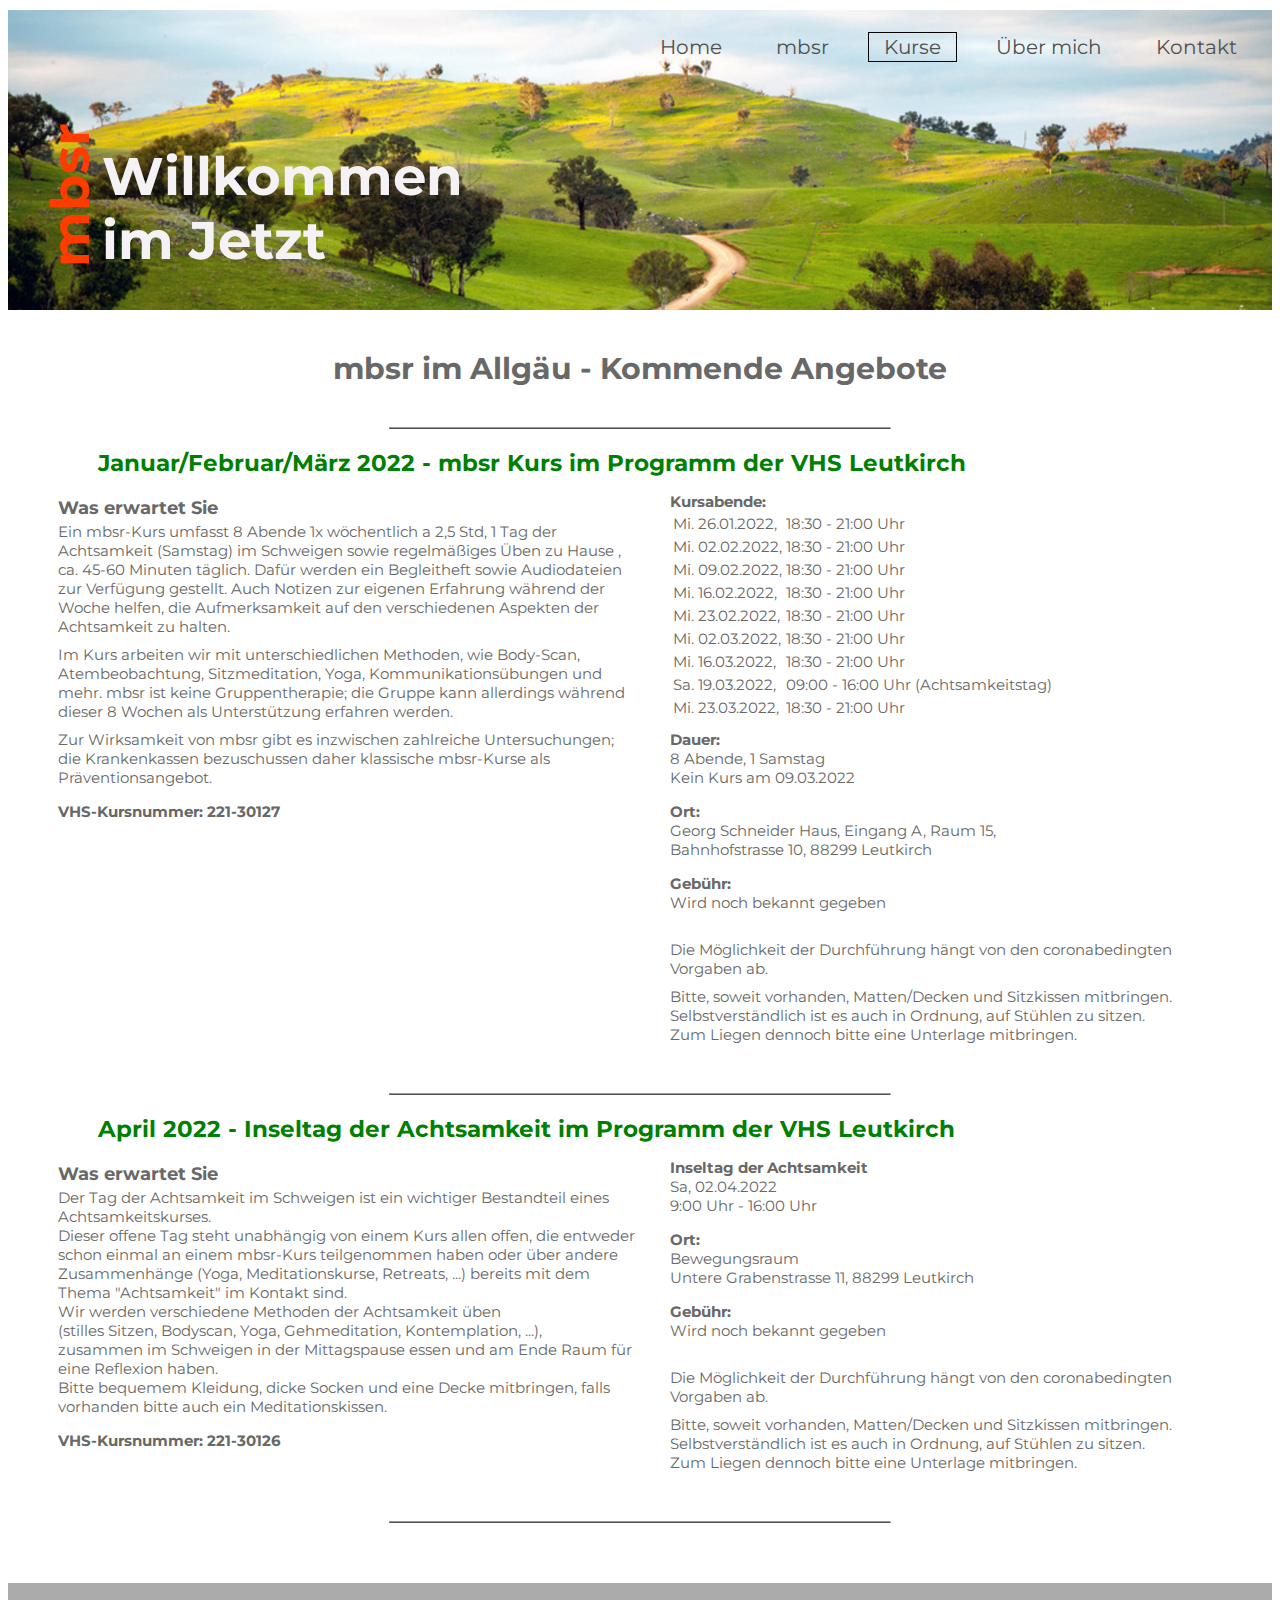
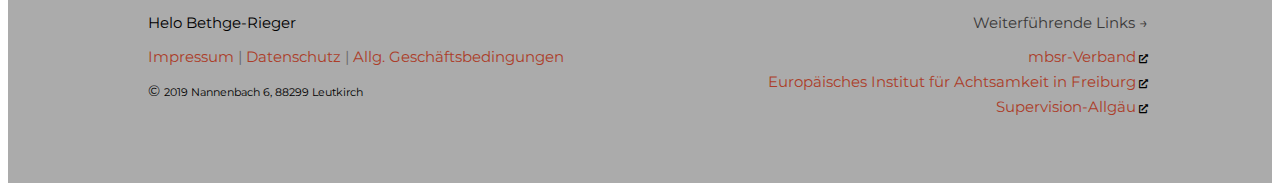
<file: mbsr-kurse.html>
﻿<!DOCTYPE html>
<html lang="en">

<head>
    <meta charset="UTF-8">
    <meta name="viewport" content="width=device-width, initial-scale=1.0">
    <meta name="robots" content="index, follow, archive" />
    <meta name="author" content="Helo Bethge-Rieger">
    <meta name="description"
        content="mbsr im Allgäu bietet mbsr-Kurse und Achtsamkeitstage für Sie an. Lernen und entdecken wie der Alltag und das Leben mit anderen Blickwinkeln wahrgenommen werden können. ">
    <meta name="keywords" content=" mbsr Kursangebote, Achtsamkeitstage, mbsr im Allgäu">
    <meta http-equiv="X-UA-Compatible" content="ie=edge">
    <link href="https://fonts.googleapis.com/css?family=Roboto:300&display=swap" rel="stylesheet">
    <link href="https://fonts.googleapis.com/css?family=Montserrat&display=swap" rel="stylesheet">
    <link rel="stylesheet" href="./CSS/style.css">
    <link rel="stylesheet" href="./CSS/all.css"> <!-- FontAwesome -->
    <title>mbsr im Allgäu | mbsr-Kurse und Achtsamkeitstage</title>
</head>

<body>

    <header>
        <div class="header-bg-standard">
            <div class="header-nav">
                <ul>
                    <li class="listnav"><a href="index.html">Home</a></li>
                    <li class="listnav"><a href="was-ist-mbsr.html">mbsr</a></li>
                    <li class="listnav current"><a href="mbsr-kurse.html">Kurse</a></li>
                    <li class="listnav"><a href="uebermich.html">&Uuml;ber mich</a></li>
                    <li class="listnav"><a href="mbsr-kontakt.html">Kontakt</a></li>
                </ul>
            </div>
            <div class="header-logo-standard">
                <div class="header-logo-vert">
                    <h1><span class="logo-vertical">mbsr </span></h1>
                </div>

                <div class="header-logo-hor">

                    <h1>Willkommen<br>im Jetzt</h1>
                </div>
            </div>

        </div>
    </header>
    <div class="main-wrapper">
        <article>
            <div class="top-content">
                <div class="titel">
                    <h1>mbsr im Allg&auml;u - Kommende Angebote</h1>
                </div>
            </div>
            <hr class="teiler">
            <div class="kurstitel">
                <h2>Januar/Februar/März 2022 - mbsr Kurs im Programm der VHS Leutkirch</h2>
            </div>
            <div class="content-doppel">
                <div class="cd-spalte">
                    <div class="kurs">
                        <h3>Was erwartet Sie</h3>
                        <p>Ein mbsr-Kurs umfasst 8 Abende 1x wöchentlich a 2,5 Std, 1 Tag der Achtsamkeit (Samstag) im
                            Schweigen sowie regelmäßiges Üben zu Hause , ca. 45-60 Minuten täglich. Dafür werden ein
                            Begleitheft sowie Audiodateien zur Verfügung gestellt. Auch Notizen zur eigenen Erfahrung
                            während der Woche
                            helfen, die Aufmerksamkeit auf den verschiedenen Aspekten der Achtsamkeit zu halten.
                        </p>
                        <p> Im Kurs arbeiten wir mit unterschiedlichen Methoden, wie
                            Body-Scan, Atembeobachtung, Sitzmeditation, Yoga, Kommunikationsübungen und mehr.
                            mbsr ist keine Gruppentherapie; die Gruppe kann allerdings während dieser 8 Wochen als
                            Unterstützung erfahren werden.
                        </p>
                        <p>Zur Wirksamkeit von mbsr gibt es inzwischen zahlreiche Untersuchungen;
                            die Krankenkassen bezuschussen daher klassische mbsr-Kurse als Präventionsangebot.
                        </p>                        
                        <h4>VHS-Kursnummer: 221-30127</h4>
                    </div>
                </div>
                <div class="cd-spalte">
                    <div class="kurs">                        
                        <h4>Kursabende:</h4>
                        <table>
                            <tbody>
                                <tr>
                                    <td>Mi.</td>
                                    <td>26.01.2022,</td>
                                    <td>18:30 - 21:00 Uhr</td>
                                </tr>
                                <tr>
                                    <td>Mi.</td>
                                    <td>02.02.2022,</td>
                                    <td>18:30 - 21:00 Uhr</td>
                                </tr>
                                <tr>
                                    <td>Mi.</td>
                                    <td>09.02.2022,</td>
                                    <td>18:30 - 21:00 Uhr</td>
                                </tr>
                                <tr>
                                    <td>Mi.</td>
                                    <td>16.02.2022,</td>
                                    <td>18:30 - 21:00 Uhr</td>
                                </tr>
                                <tr>
                                    <td>Mi.</td>
                                    <td>23.02.2022,</td>
                                    <td>18:30 - 21:00 Uhr</td>
                                </tr>
                                <tr>
                                    <td>Mi.</td>
                                    <td>02.03.2022,</td>
                                    <td>18:30 - 21:00 Uhr</td>
                                </tr>
                                <tr>
                                    <td>Mi.</td>
                                    <td>16.03.2022,</td>
                                    <td>18:30 - 21:00 Uhr</td>
                                </tr>
                                <tr>
                                    <td>Sa.</td>
                                    <td>19.03.2022,</td>
                                    <td>09:00 - 16:00 Uhr (Achtsamkeitstag)</td>
                                </tr>
                                <tr>
                                    <td>Mi.</td>
                                    <td>23.03.2022,</td>
                                    <td>18:30 - 21:00 Uhr</td>
                                </tr>

                            </tbody>
                        </table>
                        
                        
                        <h4>Dauer:</h4>
                        <p>
                            8 Abende, 1 Samstag<br>
                            Kein Kurs am 09.03.2022
                        </p>
                        <h4>Ort:</h4>
                        <p>
                            Georg Schneider Haus, Eingang A, Raum 15,<br>
                            Bahnhofstrasse 10, 88299 Leutkirch
                        </p>
                        <h4>Gebühr:</h4>
                        <p>
                            Wird noch bekannt gegeben
                        </p>
                        <br>
                        <p>
                            Die Möglichkeit der Durchführung hängt von den coronabedingten Vorgaben ab.
                        </p>
                        <p> Bitte, soweit vorhanden, Matten/Decken und Sitzkissen mitbringen.
                            Selbstverständlich ist es auch in Ordnung, auf Stühlen zu sitzen.<br>
                            Zum Liegen dennoch bitte eine Unterlage mitbringen.
                        </p>
                    </div>
                </div>
            </div>

            <hr class="teiler">

            <div class="kurstitel">
                <h2>April 2022 - Inseltag der Achtsamkeit im Programm der VHS Leutkirch</h2>
            </div>
            <div class="content-doppel">
                <div class="cd-spalte">
                    <div class="kurs">
                        <h3>Was erwartet Sie</h3>
                        <p>Der Tag der Achtsamkeit im Schweigen ist ein wichtiger Bestandteil eines
                            Achtsamkeitskurses.<br>
                            Dieser offene Tag steht unabhängig von einem Kurs allen offen, die entweder schon einmal an
                            einem mbsr-Kurs teilgenommen haben oder über andere Zusammenhänge
                            (Yoga, Meditationskurse, Retreats, ...) bereits mit dem Thema "Achtsamkeit" im Kontakt
                            sind.<br>
                            Wir werden verschiedene Methoden der Achtsamkeit üben<br>
                            (stilles Sitzen, Bodyscan, Yoga, Gehmeditation, Kontemplation, ...),<br>
                            zusammen im Schweigen in der Mittagspause essen und am Ende Raum für eine Reflexion
                            haben.<br>
                            Bitte bequemem Kleidung, dicke Socken und eine Decke mitbringen, falls vorhanden bitte auch
                            ein
                            Meditationskissen.
                        </p>
                         <h4>VHS-Kursnummer: 221-30126</h4>
                    </div>
                </div>
                <div class="cd-spalte">
                    <div class="kurs">
                        <h4>Inseltag der Achtsamkeit</h4>
                        <p>
                            Sa, 02.04.2022<br>
                            9:00 Uhr - 16:00 Uhr
                        </p>                       
                        <h4>Ort:</h4>
                        <p>
                            Bewegungsraum<br>
                            Untere Grabenstrasse 11, 88299 Leutkirch<br>
                        </p>
                        <h4>Gebühr:</h4>
                        <p>
                            Wird noch bekannt gegeben<br>
                        </p>
                        <br>
                        <p>
                            Die Möglichkeit der Durchführung hängt von den coronabedingten Vorgaben ab.
                        </p>
                        <p> Bitte, soweit vorhanden, Matten/Decken und Sitzkissen mitbringen.
                            Selbstverständlich ist es auch in Ordnung, auf Stühlen zu sitzen.<br>
                            Zum Liegen dennoch bitte eine Unterlage mitbringen.<br>

                        </p>
                    </div>
                </div>
            </div>
            <hr class="teiler">
    </div>
    </div>


    </div>
    <!-- content-doppel ENDE -->
    </article>
    </div> <!-- main-wrapper ENDE -->
    <div class="footer-wrapper">
        <footer>
            <div class="footer-content-doppel">
                <div class="footer-cd-doppel">
                    <div class="footer-titel">
                        <p>Helo Bethge-Rieger</p>
                    </div>

                    <div class="footer-nav">
                        <ul>
                            <li class="listfooter"><a href="impressum.html">Impressum</a> |</li>
                            <li class="listfooter"><a href="datenschutz.html">Datenschutz</a> |</li>
                            <li class="listfooter"><a href="geschaeftsbed.html">Allg. Geschäftsbedingungen</a></li>
                        </ul>
                    </div>

                    <div class="footer-abschluss">
                        <p>&#169; <span class="nach-copy">2019 Nannenbach 6, 88299 Leutkirch</span>
                        </p>
                    </div>
                </div>
                <div class="footer-cd-doppel">
                    <div class="footer-titel-weiter">
                        <p> Weiterführende Links &#8594;</p>
                    </div>
                    <div class="footer-nav-weiter">
                        <ul>
                            <li class="listfooter-weiter"><a href="https://www.mbsr-verband.de">mbsr-Verband</a></li>
                            <li class="listfooter-weiter"><a href="https://www.mbsr-freiburg.de">Europäisches Institut
                                    für Achtsamkeit in Freiburg</a>
                            </li>
                            <li class="listfooter-weiter"><a
                                    href="https://www.supervision-allgaeu.de">Supervision-Allgäu</a></li>
                        </ul>
                    </div>
                </div>
            </div>
        </footer>
    </div>

</body>

</html>
</file>
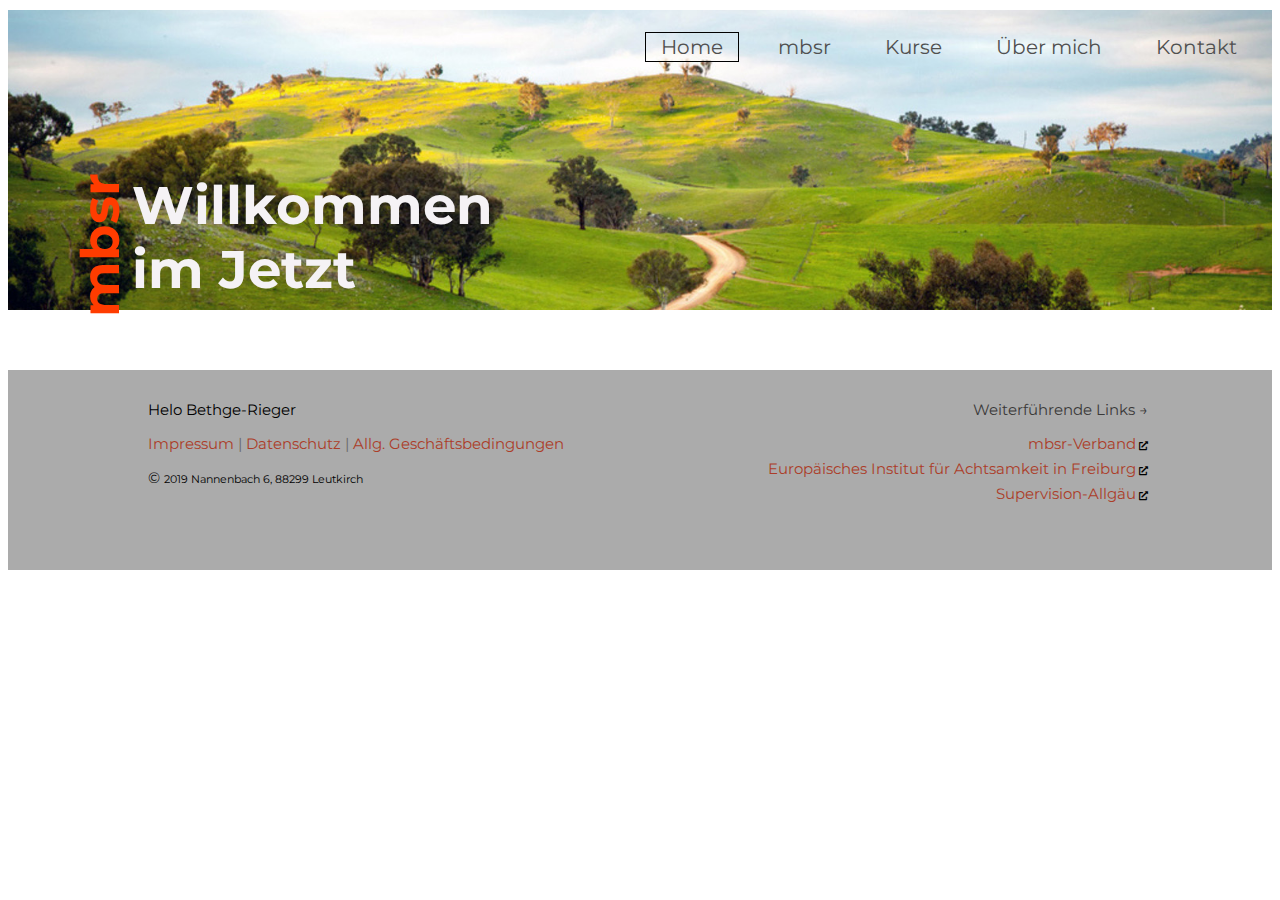
<file: template_standard.html>
<!DOCTYPE html>
<html lang="en">

<head>
    <meta charset="UTF-8">
    <meta name="viewport" content="width=device-width, initial-scale=1.0">
    <meta name="robots" content="index, follow, archive" />
    <meta name="author" content="Helo Bethge-Rieger">
    <meta name="description" content="">
    <meta name="keywords" content="Vorlage ">
    <meta http-equiv="X-UA-Compatible" content="ie=edge">
    <link href="https://fonts.googleapis.com/css?family=Roboto:300&display=swap" rel="stylesheet">
    <link href="https://fonts.googleapis.com/css?family=Montserrat&display=swap" rel="stylesheet">
    <link rel="stylesheet" href="./CSS/style.css">
    <link rel="stylesheet" href="./CSS/all.css"> <!-- FontAwesome -->

    <title>mbsr im Allgäu | </title>
</head>

<body>
    <header>
        <div class="header-bg-standard">
            <div class="header-nav">
                <ul>
                    <li class="listnav current"><a href="index.html">Home</a></li>
                    <li class="listnav"><a href="was-ist-mbsr.html">mbsr</a></li>
                    <li class="listnav"><a href="mbsr-kurse.html">Kurse</a></li>
                    <li class="listnav"><a href="uebermich.html">Über mich</a></li>
                    <li class="listnav"><a href="mbsr-kontakt.html">Kontakt</a></li>
                </ul>
            </div>

            <div class="header-logo-standard">
                <div class="header-logo-vert">
                    <div class="header-logo-standard">
                        <div class="header-logo-vert">
                            <h1><span class="logo-vertical">mbsr </span></h1>
                        </div>

                        <div class="header-logo-hor">

                            <h1>Willkommen<br>im Jetzt</h1>
                        </div>
                    </div>
                </div>
            </div>
        </div>
    </header>
    <div class="main-wrapper">
        <article>
            <div class="top-content">

            </div>
            <div class="content-einzel">

            </div>
            <!-- content-einzel ENDE -->
        </article>
    </div> <!-- main-wrapper ENDE -->
    <div class="footer-wrapper">
        <footer>
            <div class="footer-content-doppel">
                <div class="footer-cd-doppel">
                    <div class="footer-titel">
                        <p>Helo Bethge-Rieger</p>
                    </div>

                    <div class="footer-nav">
                        <ul>
                            <li class="listfooter"><a href="impressum.html">Impressum</a> |</li>
                            <li class="listfooter"><a href="datenschutz.html">Datenschutz</a> |</li>
                            <li class="listfooter"><a href="geschaeftsbed.html">Allg. Geschäftsbedingungen</a></li>
                        </ul>
                    </div>

                    <div class="footer-abschluss">
                        <p>&#169; <span class="nach-copy">2019 Nannenbach 6, 88299 Leutkirch</span>
                        </p>
                    </div>
                </div>
                <div class="footer-cd-doppel">
                    <div class="footer-titel-weiter">
                        <p> Weiterführende Links &#8594;</p>
                    </div>
                    <div class="footer-nav-weiter">
                        <ul>
                            <li class="listfooter-weiter"><a href="https://www.mbsr-verband.de">mbsr-Verband</a></li>
                            <li class="listfooter-weiter"><a href="https://www.mbsr-freiburg.de">Europäisches Institut
                                    für Achtsamkeit in Freiburg</a>
                            </li>
                            <li class="listfooter-weiter"><a
                                    href="https://www.supervision-allgaeu.de">Supervision-Allgäu</a></li>
                        </ul>
                    </div>
                </div>
            </div>
        </footer>
    </div>



</body>

</html>
</file>
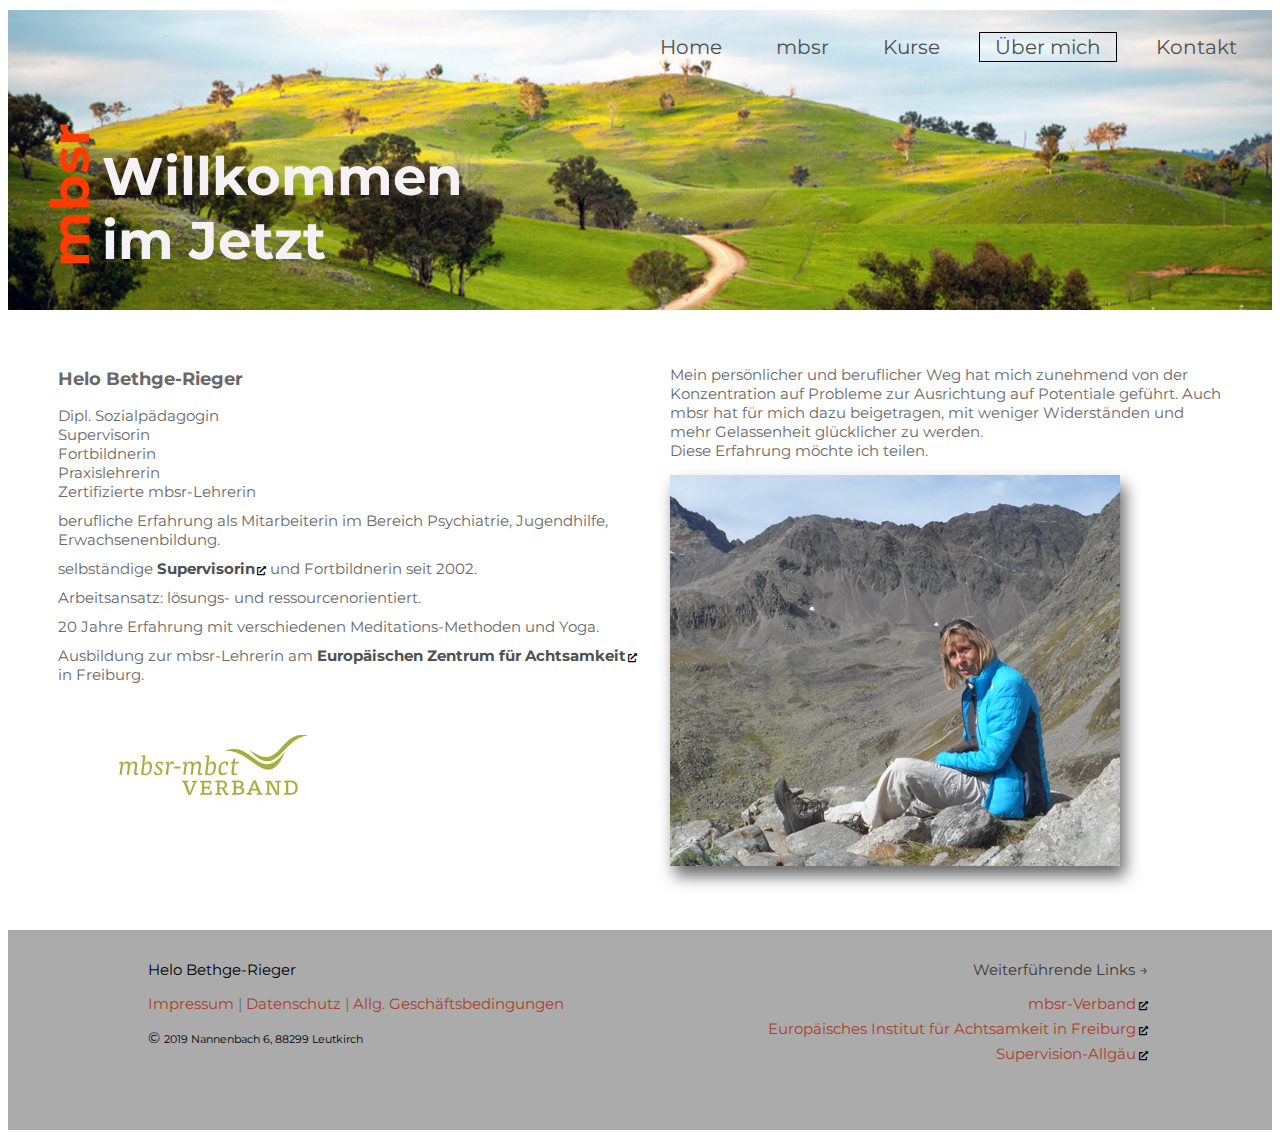
<file: uebermich.html>
<!DOCTYPE html>
<html lang="en">

<head>
    <meta charset="UTF-8">
    <meta name="viewport" content="width=device-width, initial-scale=1.0">
    <meta name="robots" content="index, follow, archive" />
    <meta name="author" content="Helo Bethge-Rieger">
    <meta name="description" content="Mein persönlicher und beruflicher Weg hat mich zunehmend von der Konzentration auf Probleme zur Ausrichtung auf Potentiale geführt. Auch mbsr hat für mich dazu beigetragen, mit weniger Widerständen und mehr Gelassenheit glücklicher zu werden.
Diese Erfahrung möchte ich teilen.">
    <meta name="keywords" content="Helo Bethge-Rieger, Supervisorin, Sozialpädagogin, mbsr Lehrerin ">
    <meta http-equiv="X-UA-Compatible" content="ie=edge">
    <link href="https://fonts.googleapis.com/css?family=Roboto:300&display=swap" rel="stylesheet">
    <link href="https://fonts.googleapis.com/css?family=Montserrat&display=swap" rel="stylesheet">
    <link rel="stylesheet" href="./CSS/style.css">
    <link rel="stylesheet" href="./CSS/all.css"> <!-- FontAwesome -->
    <title>mbsr im Allgäu | Helo Bethge-Rieger Leutkirch im Allg&auml;u</title>
</head>

<body>
    <header>
        <div class="header-bg-standard">
            <div class="header-nav">
                <ul>
                    <li class="listnav"><a href="index.html">Home</a></li>
                    <li class="listnav"><a href="was-ist-mbsr.html">mbsr</a></li>
                    <li class="listnav"><a href="mbsr-kurse.html">Kurse</a></li>
                    <li class="listnav current"><a href="uebermich.html">&Uuml;ber mich</a></li>
                    <li class="listnav"><a href="mbsr-kontakt.html">Kontakt</a></li>
                </ul>
            </div>
            <div class="header-logo-standard">
                <div class="header-logo-vert">
                    <h1><span class="logo-vertical">mbsr </span></h1>
                </div>

                <div class="header-logo-hor">

                    <h1>Willkommen<br>im Jetzt</h1>
                </div>
            </div>

        </div>
    </header>
    <div class="main-wrapper">
        <article>
            <div class="top-content">

            </div>
            <div class="content-doppel">


                <div class="textblock">
                    <h3>Helo Bethge-Rieger</h3>

                    <ul>
                        <li class="berufe">Dipl. Sozialp&auml;dagogin</li>
                        <li class="berufe">Supervisorin</li>
                        <li class="berufe">Fortbildnerin</li>
                        <li class="berufe">Praxislehrerin</li>
                        <li class="berufe">Zertifizierte mbsr-Lehrerin</li>
                    </ul>

                    <ul>
                        <li class="taetigkeit">berufliche Erfahrung als Mitarbeiterin im Bereich Psychiatrie,
                            Jugendhilfe, Erwachsenenbildung.</li>
                        <li class="taetigkeit">selbst&auml;ndige <a
                                href="https://supervision-allgaeu.de">Supervisorin</a>
                            und
                            Fortbildnerin seit 2002.</li>
                        <li class="taetigkeit">Arbeitsansatz: l&ouml;sungs- und ressourcenorientiert.</li>
                        <li class="taetigkeit">20 Jahre Erfahrung mit verschiedenen Meditations-Methoden und Yoga.</li>
                        <li class="taetigkeit">Ausbildung zur mbsr-Lehrerin am <a
                                href="https://www.mbsr-freiburg.de/">Europ&auml;ischen Zentrum
                                für Achtsamkeit</a> in Freiburg.</li>
                        <li><img class="mbsr-logo" src="./Bilder/logo.png" alt="mbsr-Verband Logo"></li>
                    </ul>
                </div>

                <div class="textblock">
                    <p>Mein pers&ouml;nlicher und beruflicher Weg hat mich zunehmend von der Konzentration auf
                        Probleme zur Ausrichtung auf Potentiale gef&uuml;hrt.
                        Auch mbsr hat f&uuml;r mich dazu beigetragen, mit weniger Widerst&auml;nden und mehr
                        Gelassenheit
                        gl&uuml;cklicher zu werden. <br>
                        Diese Erfahrung m&ouml;chte ich teilen.</p>
                    <div class="bild-portrait"><img class="portrait" src="./Bilder/helo_portrait.jpg"
                            alt="Foto Helo Bethge-Rieger"></div>

                </div>
            </div>
            <!-- content-doppel ENDE -->
        </article>
    </div> <!-- main-wrapper ENDE -->
    <div class="footer-wrapper">
        <footer>
            <div class="footer-content-doppel">
                <div class="footer-cd-doppel">
                    <div class="footer-titel">
                        <p>Helo Bethge-Rieger</p>
                    </div>

                    <div class="footer-nav">
                        <ul>
                            <li class="listfooter"><a href="impressum.html">Impressum</a> |</li>
                            <li class="listfooter"><a href="datenschutz.html">Datenschutz</a> |</li>
                            <li class="listfooter"><a href="geschaeftsbed.html">Allg. Gesch&auml;ftsbedingungen</a></li>
                        </ul>
                    </div>

                    <div class="footer-abschluss">
                        <p>&#169; <span class="nach-copy">2019 Nannenbach 6, 88299 Leutkirch</span>
                        </p>
                    </div>
                </div>
                <div class="footer-cd-doppel">
                    <div class="footer-titel-weiter">
                        <p> Weiterf&uuml;hrende Links &#8594;</p>
                    </div>
                    <div class="footer-nav-weiter">
                        <ul>
                            <li class="listfooter-weiter"><a href="https://www.mbsr-verband.de">mbsr-Verband</a></li>
                            <li class="listfooter-weiter"><a href="https://www.mbsr-freiburg.de">Europ&auml;isches
                                    Institut
                                    für Achtsamkeit in Freiburg</a>
                            </li>
                            <li class="listfooter-weiter"><a
                                    href="https://www.supervision-allgaeu.de">Supervision-Allg&auml;u</a></li>
                        </ul>
                    </div>
                </div>
            </div>
        </footer>
    </div>

</body>

</html>
</file>
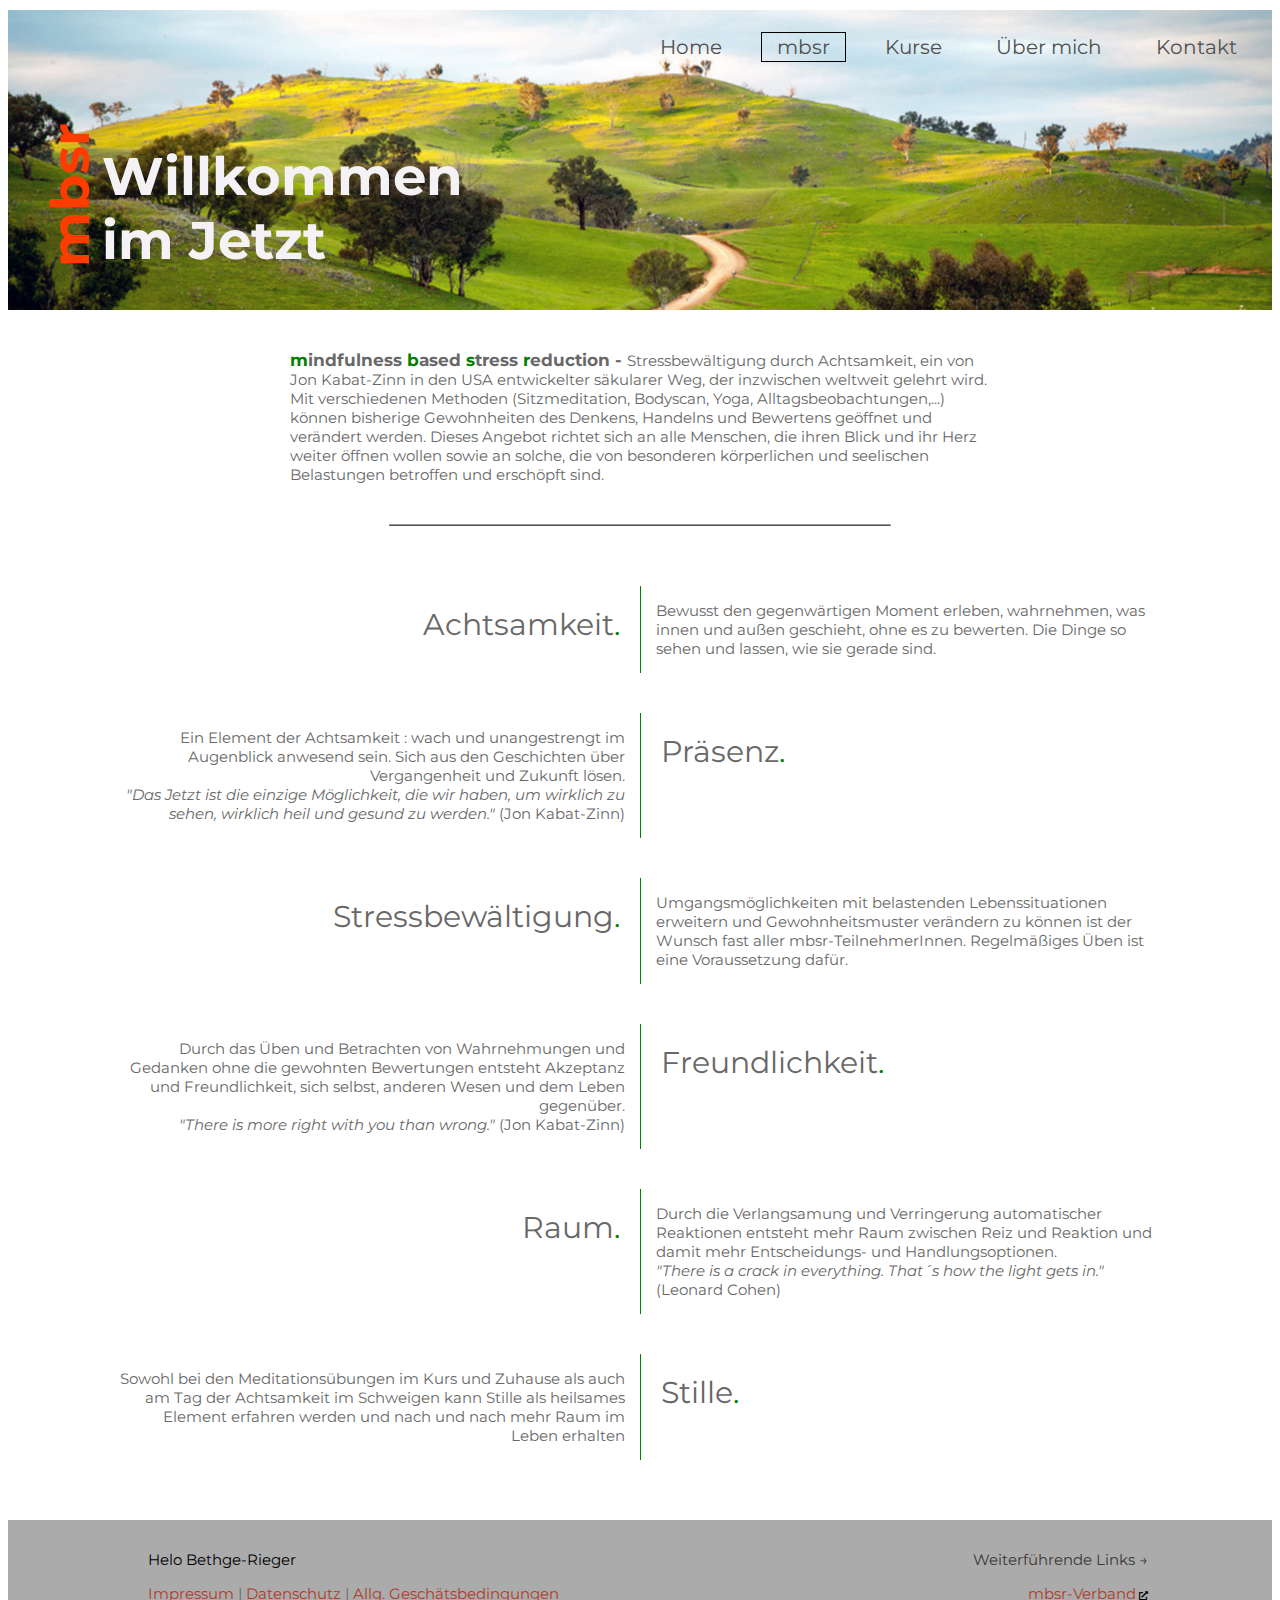
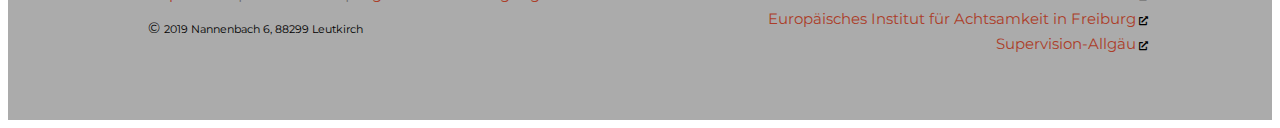
<file: was-ist-mbsr.html>
<!DOCTYPE html>
<html lang="en">

<head>
    <meta charset="UTF-8">
    <meta name="viewport" content="width=device-width, initial-scale=1.0">
    <meta name="robots" content="index, follow, archive" />
    <meta name="author" content="Helo Bethge-Rieger">
    <meta name="description" content="mbsr (mindfulness based stress reduction) - Stressbewältigung durch Achtsamkeit, ein von Jon Kabat-Zinn in den
        USA entwickelter säkularer Weg, der inzwischen weltweit gelehrt wird. Mit verschiedenen Methoden
        (Sitzmeditation, Bodyscan, Yoga, Alltagsbeobachtungen,...) können bisherige Gewohnheiten des Denkens, Handelns
        und Bewertens geöffnet und verändert werden. ">
    <meta name="keywords" content="Achtsamkeit, Stress, Meditation, Atmung ">
    <meta http-equiv="X-UA-Compatible" content="ie=edge">
    <link href="https://fonts.googleapis.com/css?family=Roboto:300&display=swap" rel="stylesheet">
    <link href="https://fonts.googleapis.com/css?family=Montserrat:300,400&display=swap" rel="stylesheet">
    <link rel="stylesheet" href="./CSS/style.css">
    <link rel="stylesheet" href="./CSS/all.css"> <!-- FontAwesome -->
    <title>mbsr im Allgäu | Was ist mbsr?</title>
</head>

<body>

    <header>
        <div class="header-bg-standard ">
            <div class="header-nav sticky">
                <ul>
                    <li class="listnav "><a href="index.html">Home</a></li>
                    <li class="listnav current"><a href="was-ist-mbsr.html">mbsr</a></li>
                    <li class="listnav"><a href="mbsr-kurse.html">Kurse</a></li>
                    <li class="listnav"><a href="uebermich.html">&Uuml;ber mich</a></li>
                    <li class="listnav"><a href="mbsr-kontakt.html">Kontakt</a></li>
                </ul>
            </div>
            <div class="header-logo-standard">
                <div class="header-logo-vert">
                    <h1><span class="logo-vertical">mbsr </span></h1>
                </div>

                <div class="header-logo-hor">

                    <h1>Willkommen<br>im Jetzt</h1>
                </div>
            </div>

        </div>
    </header>
    <div class="main-wrapper">
        <article>
            <div class="top-content top-content-mbsr">
                <p> <span class="fett">
                        <span class="gruen">m</span>indfulness <span class="gruen">b</span>ased <span
                            class="gruen">s</span>tress <span class="gruen">r</span>eduction -
                    </span>

                    Stressbew&auml;ltigung durch Achtsamkeit, ein von Jon Kabat-Zinn in den USA entwickelter
                    s&auml;kularer Weg, der inzwischen weltweit gelehrt wird. Mit verschiedenen Methoden
                    (Sitzmeditation, Bodyscan, Yoga, Alltagsbeobachtungen,...) k&ouml;nnen bisherige
                    Gewohnheiten
                    des Denkens, Handelns und Bewertens ge&ouml;ffnet und ver&auml;ndert werden. Dieses Angebot
                    richtet sich an alle Menschen, die ihren Blick und ihr Herz weiter &ouml;ffnen wollen sowie
                    an
                    solche, die von besonderen k&ouml;rperlichen und seelischen Belastungen betroffen und
                    ersch&ouml;pft sind.
                </p>
            </div>
            <hr class="teiler">
            <div class="content-einzel">
                <div class="karte-links">
                    <div class="karte-titel-links">
                        <h1>Achtsamkeit<span class="gruen">.</span></h1>
                    </div>
                    <div class="karte-text-rechts">
                        <p>Bewusst den gegenw&auml;rtigen Moment erleben, wahrnehmen, was
                            innen und au&szlig;en geschieht, ohne es zu bewerten. Die Dinge so
                            sehen und lassen, wie sie gerade sind.</p>
                    </div>
                </div>
                <div class="karte-rechts">
                    <div class="karte-titel-rechts">
                        <h1>Pr&auml;senz<span class="gruen">.</span></h1>
                    </div>
                    <div class="karte-text-links">
                        <p>Ein Element der Achtsamkeit : wach und unangestrengt im Augenblick
                            anwesend sein. Sich aus den Geschichten &uuml;ber Vergangenheit und Zukunft
                            l&ouml;sen. <br /><em>"Das Jetzt ist die einzige M&ouml;glichkeit, die wir haben,
                                um wirklich zu sehen, wirklich heil und gesund zu werden." </em>(Jon
                            Kabat-Zinn)
                        </p>
                        </p>
                    </div>
                </div>
                <div class="karte-links">
                    <div class="karte-titel-links">
                        <h1>Stressbew&auml;ltigung<span class="gruen">.</span></h1>
                    </div>
                    <div class="karte-text-rechts">
                        <p>Umgangsm&ouml;glichkeiten mit belastenden Lebenssituationen erweitern
                            und Gewohnheitsmuster ver&auml;ndern zu k&ouml;nnen ist der Wunsch fast aller
                            mbsr-TeilnehmerInnen. Regelm&auml;&szlig;iges &Uuml;ben ist eine Voraussetzung
                            daf&uuml;r.
                        </p>
                    </div>
                </div>
                <div class="karte-rechts">
                    <div class="karte-titel-rechts">
                        <h1>Freundlichkeit<span class="gruen">.</span></h1>
                    </div>
                    <div class="karte-text-links">
                        <p>Durch das &Uuml;ben und Betrachten von Wahrnehmungen und Gedanken ohne die
                            gewohnten Bewertungen entsteht Akzeptanz und Freundlichkeit, sich selbst, anderen
                            Wesen und dem Leben gegen&uuml;ber.<br /><em>"There is more right with you than
                                wrong." </em>(Jon Kabat-Zinn)</p>
                    </div>
                </div>
                <div class="karte-links">
                    <div class="karte-titel-links">
                        <h1>Raum<span class="gruen">.</span></h1>
                    </div>
                    <div class="karte-text-rechts">
                        <p>Durch die Verlangsamung und Verringerung automatischer Reaktionen entsteht
                            mehr&nbsp;Raum zwischen Reiz und Reaktion und damit mehr Entscheidungs- und
                            Handlungsoptionen.<br /><em>"There is a crack in everything. That&acute;s how
                                the light gets in."</em> (Leonard Cohen)
                        </p>
                    </div>
                </div>
                <div class="karte-rechts">
                    <div class="karte-titel-rechts">
                        <h1>Stille<span class="gruen">.</span></h1>
                    </div>
                    <div class="karte-text-links">
                        <p>Sowohl bei den Meditations&uuml;bungen im Kurs und Zuhause als auch am Tag
                            der Achtsamkeit im Schweigen kann Stille als heilsames Element erfahren werden und
                            nach
                            und nach mehr Raum im Leben erhalten
                        </p>
                    </div>
                </div>
            </div>

        </article>
    </div> <!-- main-wrapper ENDE -->
    <div class="footer-wrapper">
        <footer>
            <div class="footer-content-doppel">
                <div class="footer-cd-doppel">
                    <div class="footer-titel">
                        <p>Helo Bethge-Rieger</p>
                    </div>

                    <div class="footer-nav">
                        <ul>
                            <li class="listfooter"><a href="impressum.html">Impressum</a> |</li>
                            <li class="listfooter"><a href="datenschutz.html">Datenschutz</a> |</li>
                            <li class="listfooter"><a href="geschaeftsbed.html">Allg. Gesch&auml;tsbedingungen</a></li>
                        </ul>
                    </div>

                    <div class="footer-abschluss">
                        <p>&#169; <span class="nach-copy">2019 Nannenbach 6, 88299 Leutkirch</span>
                        </p>
                    </div>
                </div>
                <div class="footer-cd-doppel">
                    <div class="footer-titel-weiter">
                        <p> Weiterführende Links &#8594;</p>
                    </div>
                    <div class="footer-nav-weiter">
                        <ul>
                            <li class="listfooter-weiter"><a href="https://www.mbsr-verband.de">mbsr-Verband</a></li>
                            <li class="listfooter-weiter"><a href="https://www.mbsr-freiburg.de">Europ&auml;isches
                                    Institut
                                    für Achtsamkeit in Freiburg</a>
                            </li>
                            <li class="listfooter-weiter"><a
                                    href="https://www.supervision-allgaeu.de">Supervision-Allg&auml;u</a></li>
                        </ul>
                    </div>
                </div>
            </div>
        </footer>
    </div>

</body>

</html>
</file>
<file: CSS/style.css>
body {
    font-family: Montserrat, sans-serif;

    /* font-family: Roboto, sans-serif; */
    box-sizing: border-box;

}

html {
    font-size: 15px;
    color: rgb(104, 104, 104);

}

a {
    text-decoration: none;
    color: rgb(80, 80, 80);
}

a[href^="http"]::after {
    font-family: 'Font Awesome 5 Free';
    content: "  \f35d";
    font-weight: 900;
    font-size: 0.6rem;
    color: black;
}

.mail-link {
    font-weight: 600;
}

ul {
    margin: 10px 0px;
    padding: 0;
    list-style-type: none;
}

.current a {
    border: 1px solid black;
}

header ul,
footer ul {
    padding: 0;
}

.listnav,
.listfooter {
    display: inline;
    list-style: none;
}

.fett {
    font-size: 1.1rem;
    font-weight: bold;
}

.gruen {
    color: green;
}


/* HEADER HEADER HEADER HEADER HEADER HEADER HEADER HEADER HEADER HEADER */
header {
    max-width: 1400px;
    margin: auto;
    padding: 0px auto;
}

.header-bg-index {
    margin: 0px;
    /* width: 100%; */
    height: 700px;
    background: url(../Bilder/huegel_weg.jpg);
    background-repeat: no-repeat;
    background-size: cover;
    opacity: 0.95;
}

.header-bg-standard {
    margin: 0px;
    /* width: 100%; */
    height: 300px;
    background: url(../Bilder/huegel_weg_standard.jpg);
    background-repeat: no-repeat;
    background-size: cover;
}

header a {
    font-size: 1.3rem;
    padding: 2px 15px;
    margin: 0 20px 0 0;
}

header a:hover {
    background: rgb(80, 80, 80);
    border: 1px solid black;
    color: white;
}

.header-nav {
    text-align: right;
}

.header-nav ul {
    padding-top: 25px;
}

.header-logo-index {
    margin: 250px 0 0 80px;
    display: flex;
    flex-direction: row;
}

.header-logo-standard {
    margin: 50px 0 0 30px;
    display: flex;
    flex-direction: row;
}

.logo-vertical {
    -ms-writing-mode: tb-rl;
    writing-mode: vertical-rl;
    transform: rotate(180deg);
    font-size: 3.5rem;
    color: #ff3c00;
}

.header-logo-vert h1 {
    margin: 14px 0 0 0;
    font-size: 3.5rem;
    color: #ff3c00;
}

.header-logo-hor h1 {
    /* margin-bottom: 0px; */
    font-size: 3.5rem;
    color: rgb(245, 242, 245);
}

/* MAIN WRAPPER MAIN WRAPPER MAIN WRAPPER MAIN WRAPPER MAIN WRAPPER MAIN WRAPPER */
.main-wrapper {
    max-width: 1200px;
    margin: auto;
}

.teiler {
    /* height:1px; */
    border-bottom: 0.005rem solid rgb(80, 80, 80);
    width: 500px;
    margin: 40px auto 20px auto;
}

/* ARTICLE ARTICLE ARTICLE ARTICLE ARTICLE ARTICLE ARTICLE ARTICLE ARTICLE */
article {
    width: 97%;
    margin: 10px auto;
    /* min-height: 600px; */
}

.titel {
    text-align: center;
}

.textblock {
    text-align: left;
}

.textblock a {
    font-weight: bold;
}

.kurstitel h2 {
    margin: 0 0 0 40px;
    color: green;

}

.content-einzel h1 {
    font-weight: normal;
}

.content-doppel {
    display: grid;
    grid-template-columns: 50% auto;
    gap: 0 30px;
}

.top-content {
    margin: 40px 0 40px 0;
}

.top-content-mbsr {
    margin: 40px auto 0 auto;
    width: 700px;
}

/* KURSE KURSE KURSE KURSE KURSE KURSE KURSE KURSE KURSE KURSE KURSE KURSE */

.cd-spalte,
.formular .titel {
    /* text-align: center; */
    padding: 5px 0 0 0;
}

.cd-spalte {
    width: 100%;
    margin: 0px auto;
}

.sp-kontakt {
    width: 50%;
    margin: 0px auto;
}

.cd-spalte .textblock {
    min-height: 100px;

}

.cd-spalte h3 {
    margin: 15px 0px 4px 0px;
}

.kurs h4 {
    margin: 10px 0px 0px 0px;
}

.cd-spalte p {
    margin: 0px 0px 4px 0px;
}

.cd-spalte ul {
    margin: 0px;
    padding: 0 0 0 5px;
    list-style-type: none;
}

.cd-spalte li {
    padding: 0 0 3px 0px;
}

.cd-spalte li::before {
    content: "-";
    /* Insert content that looks like bullets */
    padding-right: 10px;
}

.kurse-titel {
    text-align: center;
    padding-top: 50px;
}

.content-doppel .cd-spalte .kurs p {
    padding: 0 0 5px 0;
}

/* ÜBERMICH ÜBERMICH ÜBERMICH ÜBERMICH ÜBERMICH ÜBERMICH ÜBERMICH ÜBERMICH */
li.taetigkeit {
    padding: 0 0 10px 0;
}

.portrait {
    box-shadow: 5px 10px 15px;
}

img.mbsr-logo {
    text-align: center;
    padding: 40px 0 0 40px;
}


/* KONTAKT KONTAKT KONTAKT KONTAKT KONTAKT KONTAKT KONTAKT KONTAKT KONTAKT */

.kontakt-daten {
    display: grid;
    grid-template-columns: 30% auto;
}

.telfaxmail {
    display: grid;
    grid-template-columns: 70px auto;
}

.tefama-buchstaben {
    text-align: right;
}

.tefama-nummern {
    padding: 0 0 0 8px;
}

.tefama-buchstaben,
.tefama-nummern {
    /* padding-bottom: 15px; */
    line-height: 1.3rem;
}

/* FORMULAR FORMULAR FORMULAR FORMULAR FORMULAR FORMULAR FORMULAR FORMULAR */

@import url(https://fonts.googleapis.com/css?family=Lato:100,300,400);


form {
    /* position: relative; */
    width: 100%;
    /* margin: 0px auto; */
}

input {
    font-family: 'Lato', sans-serif;
    font-size: 1.2rem;
    width: 80%;
    height: 50px;
    padding: 0px 15px 0px 15px;
    background: transparent;
    outline: none;
    color: #726659;
    border: solid 1px #b3aca7;
    border-bottom: none;
}

textarea {

    width: 80%;

    height: 165px;
    padding: 15px;
    background: transparent;
    outline: none;
    color: #726659;
    font-family: 'Lato', sans-serif;
    font-size: 1.2rem;
    border: solid 1px #b3aca7;
}

#submit_kontakt {
    width: 80%;
    padding: 0;
    margin: -5px 0px 0px 0px;
    font-family: 'Lato', sans-serif;
    font-size: 1rem;
    color: rgb(56, 55, 54);
    outline: none;
    cursor: pointer;
    border: solid 1px #b3aca7;
}

#submit_kontakt:hover {
    color: white;
    background: rgba(46, 46, 46, 0.4);
}

/* KONTAKTFORMULAR Datenschutz --- Kurse und Kontakt Seite --- KONTAKTFORMULAR Datenschutz KONTAKTFORMULAR */

/* Kontakt Seite */


.datenschutz-text-kontakt {
    max-width: 400px;
}

#submit_kontakt {
    display: none;
}

label.check_kontakt {
    font-size: 0.8rem;
    color: #726659;
    /* Für bessere Treffsicherheit auf Touchscreens: */
    display: inline-block;
    margin-top: 1rem;
    line-height: 1rem;
    cursor: pointer;
}


/* bei gesetztem Haken */

input.check_kontakt:checked~#submit_kontakt {
    display: inline;
    /* blendet Abschicken Button ein */
}

.datenschutz-text-kontakt a {
    font-weight: bold;
}

input.check_kontakt:checked~.datenschutz-text-kontakt {
    display: none;
}

/* Formular Kontakt Seite Ende */

/* KONTAKTFORMULAR ENDE KONTAKTFORMULAR ENDE KONTAKTFORMULAR ENDE KONTAKTFORMULAR ENDE */


/* KARTE KARTE KARTE KARTE KARTE KARTE KARTE KARTE KARTE KARTE KARTE KARTE */
.karte-links,
.karte-rechts {
    width: 90%;
    margin: auto;
    padding-top: 40px;
    display: grid;
    grid-template-columns: repeat(2, 1fr);
}

.karte-links {
    grid-template-areas: "titel-links text-rechts";
}

.karte-rechts {

    grid-template-areas: "text-links titel-rechts";
}

.karte-titel-links {
    grid-area: titel-links;
    /* width: 50%; */
    text-align: right;
    padding-right: 20px;
}

.karte-text-rechts {
    grid-area: text-rechts;
    /* width: 50%; */
    text-align: left;
    padding-left: 15px;
    border-left: 1px solid green;
}


.karte-titel-rechts {
    grid-area: titel-rechts;
    /* width: 50%; */
    text-align: left;
    padding-left: 20px;
    border-left: 1px solid green;
}

.karte-text-links {
    grid-area: text-links;
    /* width: 50%; */
    text-align: right;
    padding-right: 15px;
}


/* FOOTER FOOTER FOOTER FOOTER FOOTER FOOTER FOOTER FOOTER FOOTER FOOTER FOOTER FOOTER */
.footer-wrapper {
    min-height: 200px;
    background: rgba(46, 46, 46, 0.4);
    margin-top: 60px;
}

footer {
    width: 1000px;
    margin: auto;
    padding: 15px 0 0 15px;
}

.footer-content-doppel {
    display: grid;
    grid-template-columns: 50% auto;
}

.footer-titel p {
    font-size: 1rem;
    color: black;
}

.footer-titel-weiter {
    color: rgb(58, 57, 57);
}

li.listfooter-weiter {
    padding-bottom: 6px;
}

.footer-nav-weiter,
.footer-titel-weiter {
    text-align: right;
}

footer a {
    color: #ac3d29;
}

footer a:hover {
    background: #ac3d29;
    border: 1px solid black;
    color: white;
}

.footer-abschluss {
    color: black;
}

.nach-copy {
    font-size: 0.7rem;
    color: black;
}


/* ---------------------------- Cookies ------------------------------- */

#mbmcookie {
    position: fixed;
    bottom: 0;
    left: 0;
    right: 0;
    background: #eee;
    padding: 20px;
    font-size: 14px;
    font-family: verdana;
}

#mbmcookie a.button {
    cursor: pointer;
    background: #ccc;
    padding: 8px 20px;
    margin-left: 10px;
    border-radius: 5px;
    font-weight: bold;
    float: right;
}

#mbmcookie a.button:hover {
    background-color: #aaa;
}

.cookie-link {
    padding: 0 30px 0 30px;
}

.cookie-ds {
    color: #ac3d29;
    padding: 0;
}

#mbmcookie p.cookiemessage {
    display: block;
    padding: 0;
    margin: 0;
}

/* --------Ende-------------- Cookies -------------Ende------------ */

/* -------------------------- Mail-Template ----------------------------- */
.mail-ok {
    display: inline-block;
    background: green;
    color: whitesmoke;
    box-shadow: 2px 4px 3px rgba(58, 57, 57, 0.7);
}

.mail-bad {
    display: inline-block;
    background: rgb(0, 110, 255);
    color: whitesmoke;
    box-shadow: 2px 4px 3px rgba(58, 57, 57, 0.7);
}

.mail-bad,
.mail-ok h3 {
    padding: 0 20px;
}

.mail-bad-link a {
    font-size: 1.2rem;
    color: rgb(0, 110, 255);
}

.go-back {
    font-size: 1.2rem;
}

.go-back a::before {
    font-family: 'Font Awesome 5 Free';
    content: "  \f060";
    font-weight: 900;
    font-size: 1rem;
    color: black;
}

.go-back a::after {
    font-family: 'Font Awesome 5 Free';
    content: "";
    font-weight: 900;
    font-size: 0.8rem;
    color: black;
}

/* --------Ende-------------- Mail-Template -------------Ende------------ */

/* MEDIA QUERIES MEDIA QUERIES MEDIA QUERIES MEDIA QUERIES MEDIA QUERIES MEDIA QUERIES */

/* Tablets und Konsorten */
@media screen and (max-width:950px) {

    .karte-links,
    .karte-rechts,
    .content-doppel,
    .footer-content-doppel {
        display: block;
    }

    .header-bg-index,
    .header-bg-standard {
        display: grid;
        grid-template-columns: 50% 50%;
        grid-template-areas: 'Logo Nav';

    }

    .header-nav {
        grid-area: Nav;
    }

    .header-logo-index {
        grid-area: Logo;
    }

    .karte-titel-rechts {
        padding: 0;
    }

    .header-nav ul {
        padding: 10px 0 0 0;
        margin: 0;
    }

    .header-nav li {
        padding: 0 0 15px 0;
    }

    header a {
        margin: 0 5px 0 0;
    }

    .header-nav a {
        font-weight: 900;
        color: whitesmoke;
        background-color: rgba(58, 57, 57, 0.4);
    }

    .header-nav li {
        display: block;
    }

    .header-logo-index {
        margin: 250px 0 0 40px;
    }

    .header-logo-standard {
        margin: 170px 0 0 5px;
    }

    .header-logo-hor h1,
    .logo-vertical {
        font-size: 2.5rem;
    }

    .top-content-mbsr {
        width: 100%;
    }

    .karte-text-rechts,
    .karte-titel-rechts {
        border: none;
    }

    .karte-text-links {
        text-align: left;
    }

    .portrait {
        margin-left: 0px;
    }

    .sp-kontakt {
        width: 70%;
    }

    .kontakt-daten {
        display: initial;
    }

    .tefama-nummern a {
        font-size: 0.8rem;
    }

    .footer-titel p,
    .footer-titel-weiter p {
        font-size: 0.8rem;
    }

    .listfooter,
    .listfooter-weiter a {
        font-size: 0.8rem;
    }

    .footer-titel-weiter {
        padding: 10px 0 0 0;
    }

    .footer-nav-weiter li {
        padding: 0 0 15px 0;
    }

    .footer-nav-weiter,
    .footer-titel-weiter {
        text-align: left;
    }
}
</file>
